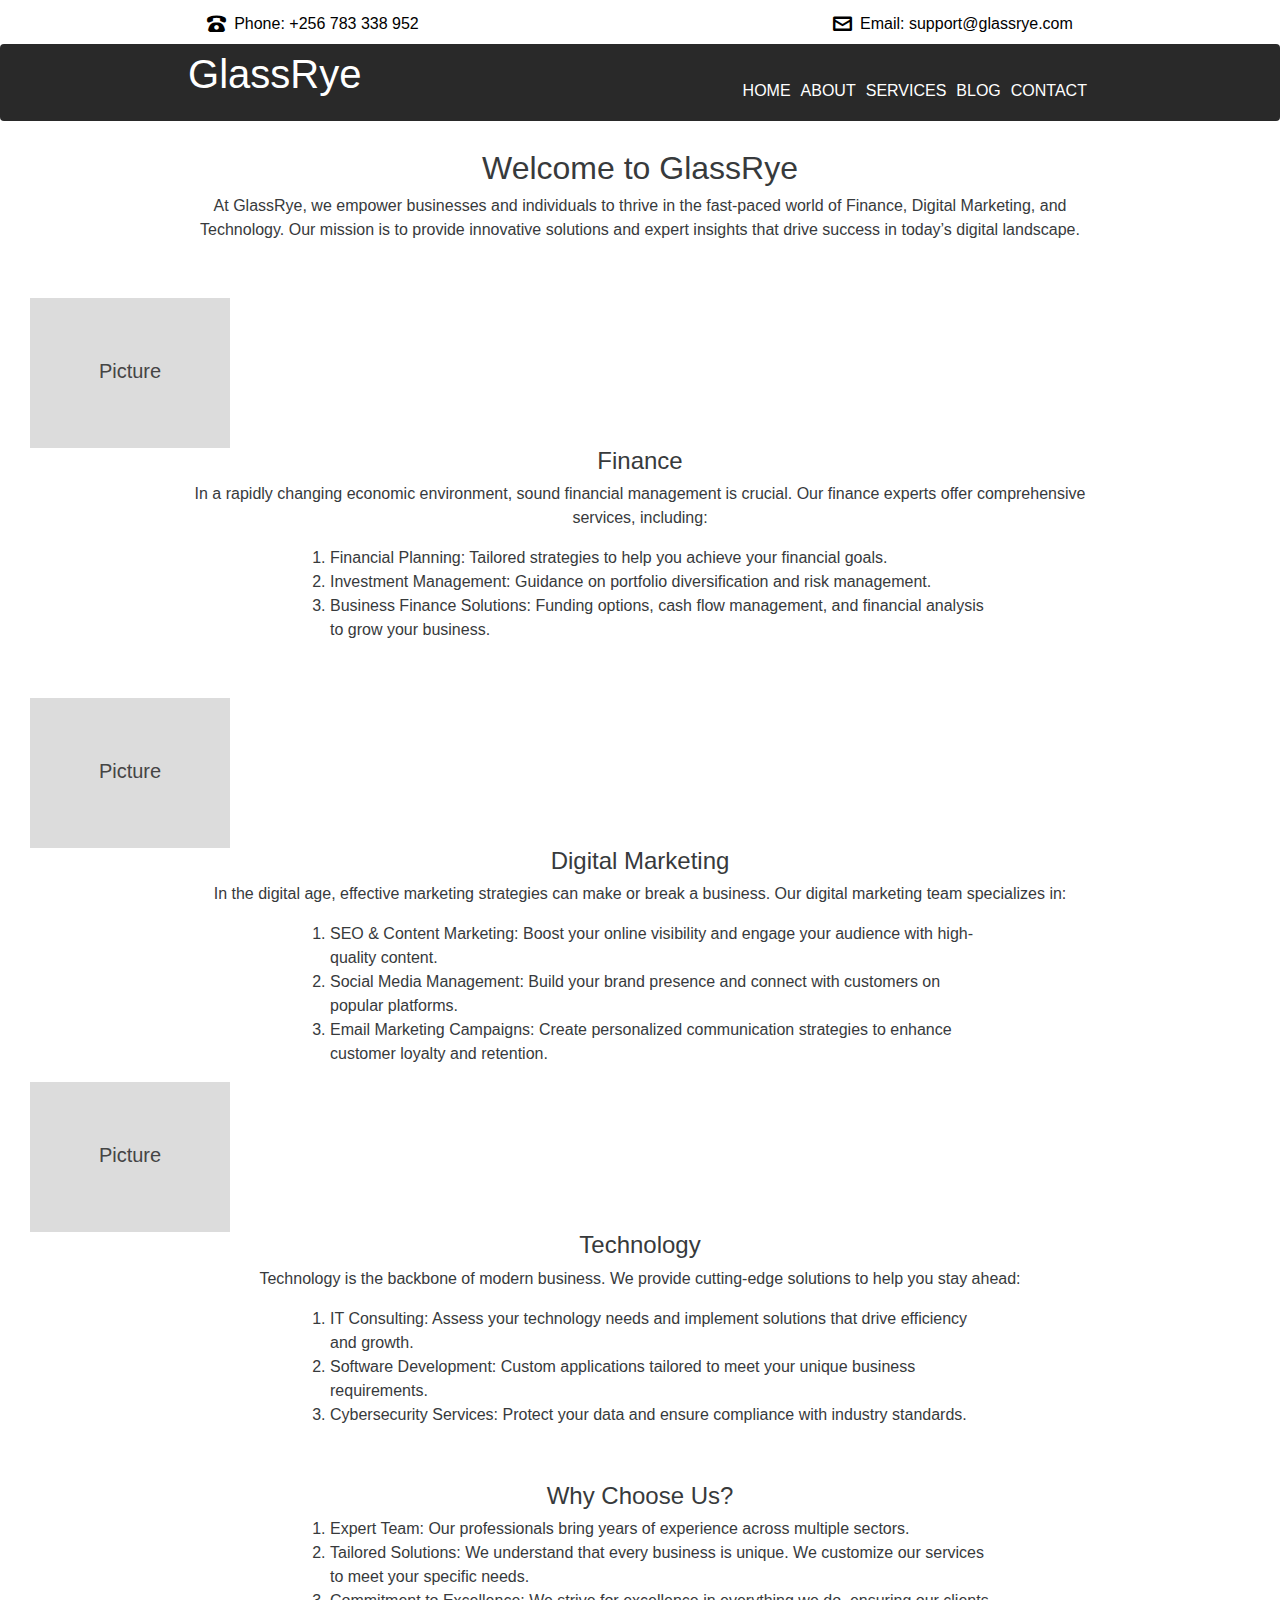
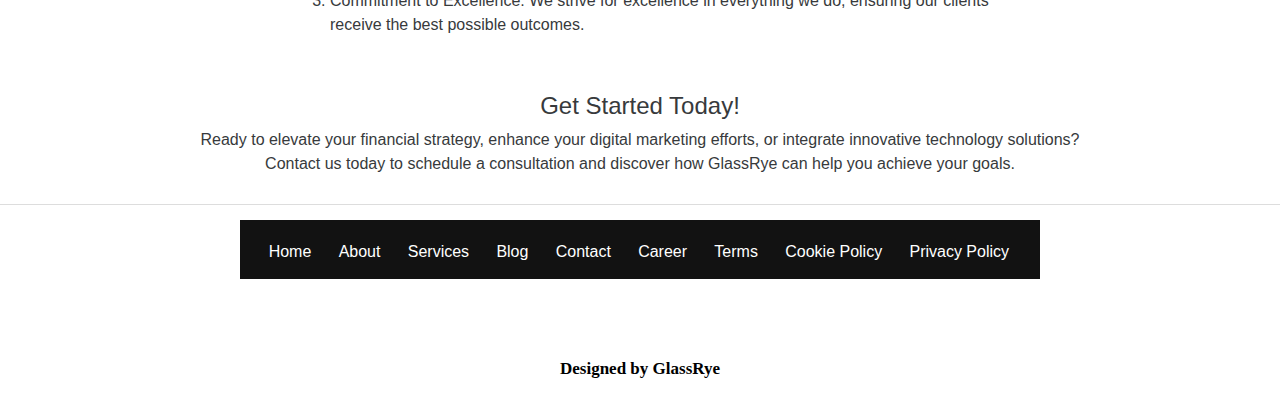
<file: index.html>
<!DOCTYPE html>
<html lang="en">

<head>
  <meta charset="utf-8">
  <meta name="viewport" content="width=device-width,initial-scale=1">
  <meta name="description" content="">
  <meta name="keywords" content="">
  <meta name="generator" content="Responsive Bootstrap Builder 2.5.360">
  <title>GlassRye - Home</title>
  <link rel="stylesheet" href="css/bootstrap4.min.css">
  <link rel="stylesheet" href="css/wireframe-theme.min.css">
  <link rel="icon" href="./glasrye-favicon.png" type="image/png">
  <script>document.createElement( "picture" );</script>
  <script class="picturefill" async="async" src="js/picturefill.min.js"></script>
  <link rel="stylesheet" href="css/main.css">
</head>

<body>
  <div class="row Nav-section">
    <div class="col-xs-12 column-2">
      <div class="container-fluid top-information">
        <div class="container-fluid my-details">
          <div class="container-fluid detail-phone"><span class="glyph icon-top-nav"><i class="coffeecup-icons-phone"></i></span>
            <a class="link-text text-link-1" href="#">Phone: +256 783 338 952</a>
          </div>
          <div class="container-fluid detail-email"><span class="glyph icon-top-nav"><i class="coffeecup-icons-envelop3"></i></span>
            <a class="link-text text-link-2" href="#">Email: support@glassrye.com</a>
          </div>
        </div>
      </div>
      <div class="container-fluid navbar">
        <div class="container-fluid brand-section">
          <h1 class="heading-1">GlassRye</h1>
        </div>
        <div class="container-fluid navbar-link-collection">
          <a class="link-text top-navbar" href="index.html">Home</a>
          <a class="link-text top-navbar" href="about.html">About</a>
          <a class="link-text top-navbar" href="service.html">Services</a>
          <a class="link-text top-navbar" href="blog.html">Blog</a>
          <a class="link-text top-navbar" href="contact.html">Contact</a>
        </div>
      </div>
    </div>
  </div>
  <div class="row general-section">
    <div class="col-xs-12">
      <div class="container-fluid main-div">
        <h2 class="page-title">Welcome to GlassRye</h2>
        <p class="paragraph page-paragraph">At GlassRye, we empower businesses and individuals to thrive in the fast-paced world of Finance, Digital Marketing, and Technology. Our mission is to provide innovative solutions and expert insights that drive success in today’s digital landscape.</p>
      </div>
      <div class="container-fluid service-section">
        <div class="responsive-picture">
          <picture><img alt="Placeholder Picture" src="img/picture.svg">
          </picture>
        </div>
        <h4 class="mini-title" id="mini-titles">Finance</h4>
        <p class="paragraph page-paragraph">In a rapidly changing economic environment, sound financial management is crucial. Our finance experts offer comprehensive services, including:</p>
        <ol class="order-list bullet-points">
          <li class="list-item">Financial Planning: Tailored strategies to help you achieve your financial goals.</li>
          <li class="list-item">Investment Management: Guidance on portfolio diversification and risk management.</li>
          <li class="list-item">Business Finance Solutions: Funding options, cash flow management, and financial analysis to grow your business.</li>
        </ol>
      </div>
      <div class="container-fluid service-section">
        <div class="responsive-picture">
          <picture><img alt="Placeholder Picture" src="img/picture.svg">
          </picture>
        </div>
        <h4 class="mini-title">Digital Marketing</h4>
        <p class="paragraph page-paragraph">In the digital age, effective marketing strategies can make or break a business. Our digital marketing team specializes in:</p>
        <ol class="order-list bullet-points">
          <li class="list-item">SEO &amp; Content Marketing: Boost your online visibility and engage your audience with high-quality content.</li>
          <li class="list-item">Social Media Management: Build your brand presence and connect with customers on popular platforms.</li>
          <li class="list-item">Email Marketing Campaigns: Create personalized communication strategies to enhance customer loyalty and retention.</li>
        </ol>
      </div>
      <div class="container-fluid call-to-action">
        <div class="responsive-picture">
          <picture><img alt="Placeholder Picture" src="img/picture.svg">
          </picture>
        </div>
        <h4 class="mini-title">Technology</h4>
        <p class="paragraph page-paragraph">Technology is the backbone of modern business. We provide cutting-edge solutions to help you stay ahead:</p>
        <ol class="order-list bullet-points">
          <li class="list-item">IT Consulting: Assess your technology needs and implement solutions that drive efficiency and growth.</li>
          <li class="list-item">Software Development: Custom applications tailored to meet your unique business requirements.</li>
          <li class="list-item">Cybersecurity Services: Protect your data and ensure compliance with industry standards.</li>
        </ol>
      </div>
      <div class="container-fluid service-section">
        <h4 class="mini-title">Why Choose Us?</h4>
        <ol class="order-list bullet-points">
          <li class="list-item">Expert Team: Our professionals bring years of experience across multiple sectors.</li>
          <li class="list-item">Tailored Solutions: We understand that every business is unique. We customize our services to meet your specific needs.</li>
          <li class="list-item">Commitment to Excellence: We strive for excellence in everything we do, ensuring our clients receive the best possible outcomes.</li>
        </ol>
      </div>
      <div class="container-fluid service-section">
        <h4 class="mini-title">Get Started Today!</h4>
        <p class="paragraph page-paragraph">Ready to elevate your financial strategy, enhance your digital marketing efforts, or integrate innovative technology solutions? Contact us today to schedule a consultation and discover how GlassRye can help you achieve your goals.</p>
      </div>
    </div>
  </div>
  <div class="row footer-section">
    <div class="col-xs-12 column-1">
      <div class="rule">
        <hr>
      </div>
      <div class="container-fluid footer-nav">
        <a class="link-text footer-nav" href="index.html">Home</a>
        <a class="link-text footer-nav" href="about.html">About</a>
        <a class="link-text footer-nav" href="service.html">Services</a>
        <a class="link-text footer-nav" href="blog.html">Blog</a>
        <a class="link-text footer-nav" href="contact.html">Contact</a>
        <a class="link-text footer-nav" href="career.html">Career</a>
        <a class="link-text footer-nav" href="terms.html">Terms</a>
        <a class="link-text footer-nav" href="cookie.html">Cookie Policy</a>
        <a class="link-text footer-nav" href="privacy.html">Privacy Policy</a>
      </div>
      <div class="container-fluid">
        <span class="text-element design-owner">Designed by GlassRye</span>
      </div>
    </div>
  </div>
  <script src="js/jquery.min.js"></script>
  <script src="js/outofview.js"></script>
  <script src="js/tether.min.js"></script>
  <script src="js/bootstrap.min.js"></script>
</body>

</html>
</file>
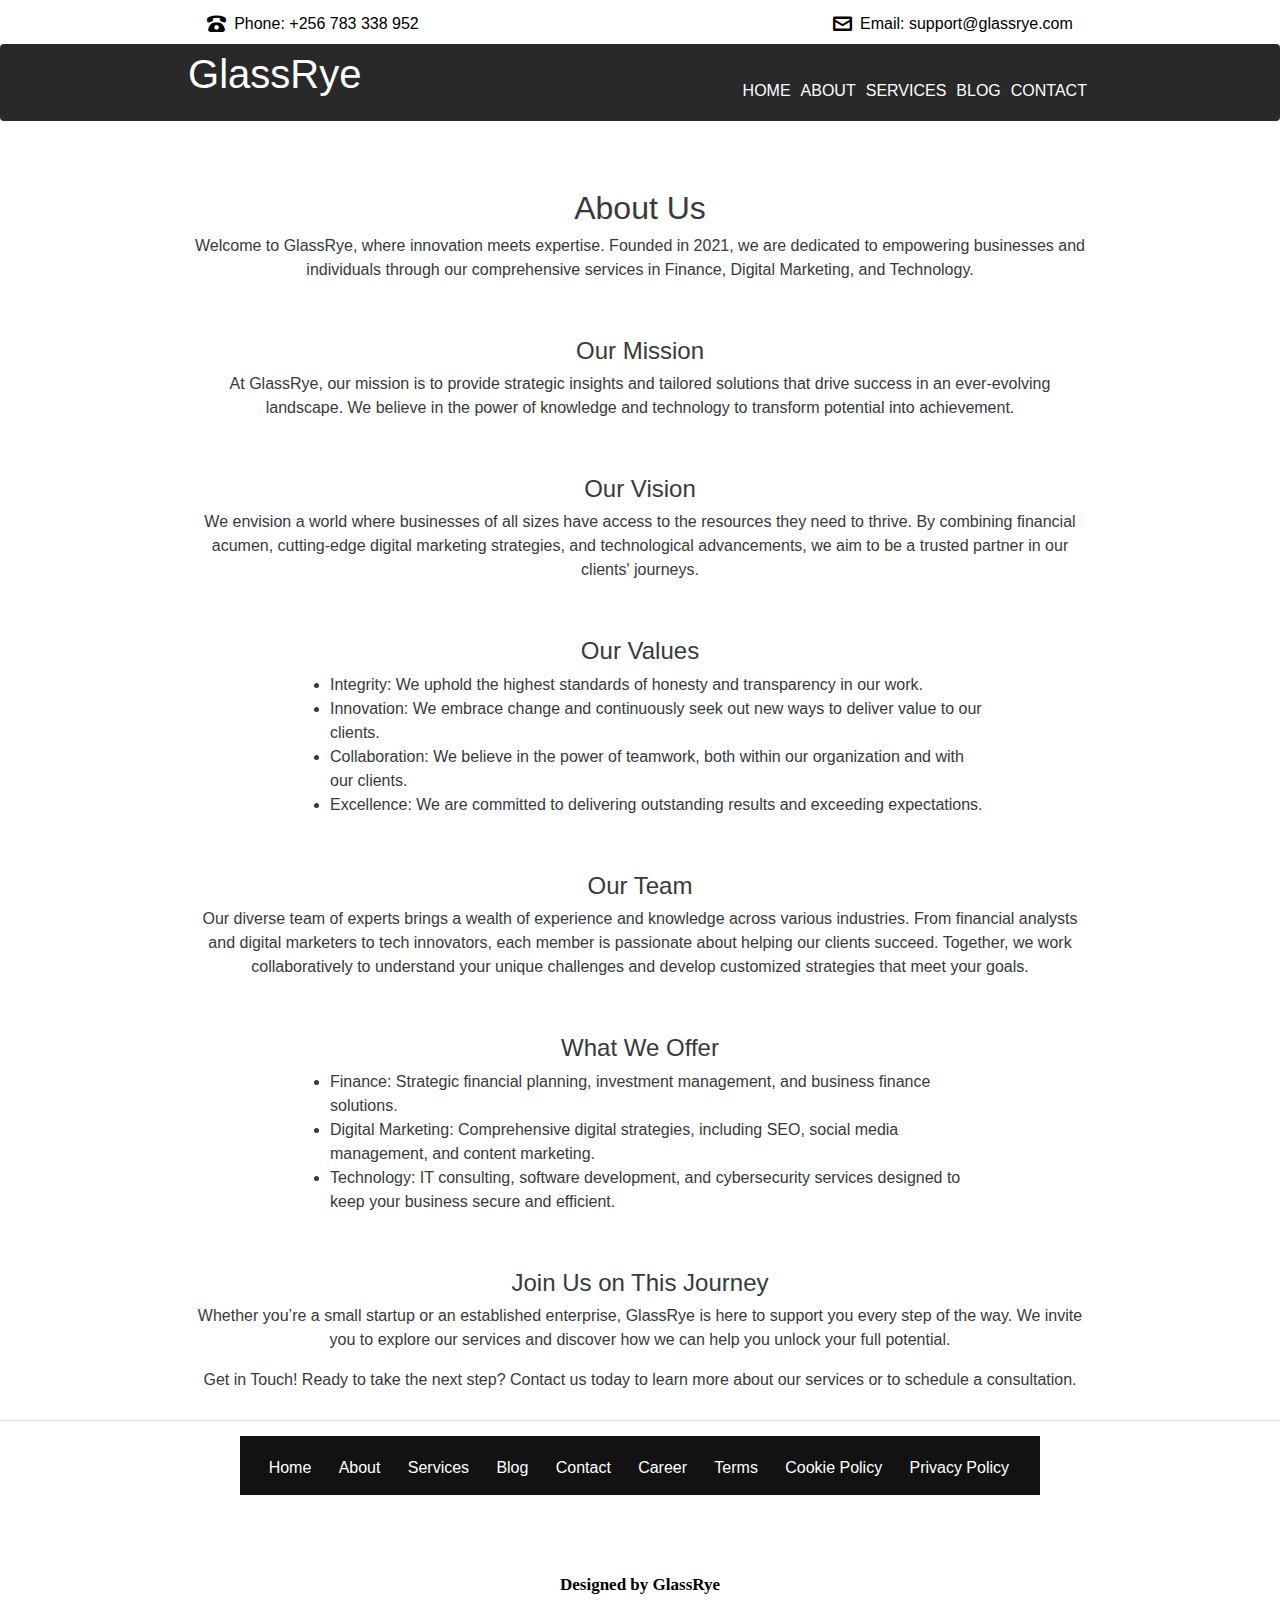
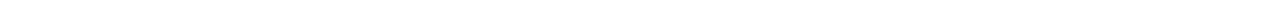
<file: about.html>
<!DOCTYPE html>
<html lang="en">

<head>
  <meta charset="utf-8">
  <meta name="viewport" content="width=device-width, initial-scale=1.0">
  <meta name="description" content="">
  <meta name="keywords" content="">
  <meta name="generator" content="Responsive Bootstrap Builder 2.5.360">
  <title>GlassRye - About</title>
  <link rel="stylesheet" href="css/bootstrap4.min.css">
  <link rel="stylesheet" href="css/wireframe-theme.min.css">
  <link rel="icon" href="./glasrye-favicon.png" type="image/png">
  <script>document.createElement( "picture" );</script>
  <script class="picturefill" async="async" src="js/picturefill.min.js"></script>
  <link rel="stylesheet" href="css/main.css">
</head>

<body>
  <div class="row Nav-section">
    <div class="col-xs-12 column-2">
      <div class="container-fluid top-information">
        <div class="container-fluid my-details">
          <div class="container-fluid detail-phone"><span class="glyph icon-top-nav"><i class="coffeecup-icons-phone"></i></span>
            <a class="link-text text-link-1" href="#">Phone: +256 783 338 952</a>
          </div>
          <div class="container-fluid detail-email"><span class="glyph icon-top-nav"><i class="coffeecup-icons-envelop3"></i></span>
            <a class="link-text text-link-2" href="#">Email: support@glassrye.com</a>
          </div>
        </div>
      </div>
      <div class="container-fluid navbar">
        <div class="container-fluid brand-section">
          <h1 class="heading-1">GlassRye</h1>
        </div>
        <div class="container-fluid navbar-link-collection">
          <a class="link-text top-navbar" href="index.html">Home</a>
          <a class="link-text top-navbar" href="about.html">About</a>
          <a class="link-text top-navbar" href="service.html">Services</a>
          <a class="link-text top-navbar" href="blog.html">Blog</a>
          <a class="link-text top-navbar" href="contact.html">Contact</a>
        </div>
      </div>
    </div>
  </div>
  <div class="row">
    <div class="col-xs-12">
      <div class="container-fluid service-section">
        <h2 class="page-title">About Us</h2>
        <p class="paragraph page-paragraph">Welcome to GlassRye, where innovation meets expertise. Founded in 2021, we are dedicated to empowering businesses and individuals through our comprehensive services in Finance, Digital Marketing, and Technology.</p>
      </div>
      <div class="container-fluid service-section">
        <h4 class="mini-title">Our Mission</h4>
        <p class="paragraph page-paragraph">At GlassRye, our mission is to provide strategic insights and tailored solutions that drive success in an ever-evolving landscape. We believe in the power of knowledge and technology to transform potential into achievement.</p>
      </div>
      <div class="container-fluid service-section">
        <h4 class="mini-title">Our Vision</h4>
        <p class="paragraph page-paragraph">We envision a world where businesses of all sizes have access to the resources they need to thrive. By combining financial acumen, cutting-edge digital marketing strategies, and technological advancements, we aim to be a trusted partner in our clients' journeys.</p>
      </div>
      <div class="container-fluid service-section">
        <h4 class="mini-title">Our Values</h4>
        <ul class="unorder-list about-bullets">
          <li class="list-item">Integrity: We uphold the highest standards of honesty and transparency in our work.</li>
          <li class="list-item">Innovation: We embrace change and continuously seek out new ways to deliver value to our clients.</li>
          <li class="list-item">Collaboration: We believe in the power of teamwork, both within our organization and with our clients.</li>
          <li class="list-item">Excellence: We are committed to delivering outstanding results and exceeding expectations.</li>
        </ul>
      </div>
      <div class="container-fluid service-section">
        <h4 class="mini-title">Our Team</h4>
        <p class="paragraph page-paragraph">Our diverse team of experts brings a wealth of experience and knowledge across various industries. From financial analysts and digital marketers to tech innovators, each member is passionate about helping our clients succeed. Together, we work collaboratively to understand your unique challenges and develop customized strategies that meet your goals.</p>
      </div>
      <div class="container-fluid service-section">
        <h4 class="mini-title">What We Offer</h4>
        <ul class="unorder-list about-bullets">
          <li class="list-item">Finance: Strategic financial planning, investment management, and business finance solutions.</li>
          <li class="list-item">Digital Marketing: Comprehensive digital strategies, including SEO, social media management, and content marketing.</li>
          <li class="list-item">Technology: IT consulting, software development, and cybersecurity services designed to keep your business secure and efficient.</li>
        </ul>
      </div>
      <div class="container-fluid service-section">
        <h4 class="mini-title">Join Us on This Journey</h4>
        <p class="paragraph page-paragraph">Whether you’re a small startup or an established enterprise, GlassRye is here to support you every step of the way. We invite you to explore our services and discover how we can help you unlock your full potential.</p>
        <p class="paragraph page-paragraph">Get in Touch! Ready to take the next step? Contact us today to learn more about our services or to schedule a consultation.</p>
      </div>
    </div>
  </div>
  <div class="row footer-section">
    <div class="col-xs-12 column-1">
      <div class="rule">
        <hr>
      </div>
      <div class="container-fluid footer-nav">
        <a class="link-text footer-nav" href="index.html">Home</a>
        <a class="link-text footer-nav" href="about.html">About</a>
        <a class="link-text footer-nav" href="service.html">Services</a>
        <a class="link-text footer-nav" href="blog.html">Blog</a>
        <a class="link-text footer-nav" href="contact.html">Contact</a>
        <a class="link-text footer-nav" href="career.html">Career</a>
        <a class="link-text footer-nav" href="terms.html">Terms</a>
        <a class="link-text footer-nav" href="cookie.html">Cookie Policy</a>
        <a class="link-text footer-nav" href="privacy.html">Privacy Policy</a>
      </div>
      <div class="container-fluid">
        <span class="text-element design-owner">Designed by GlassRye</span>
      </div>
    </div>
  </div>
  <script src="js/jquery.min.js"></script>
  <script src="js/outofview.js"></script>
  <script src="js/tether.min.js"></script>
  <script src="js/bootstrap.min.js"></script>
</body>

</html>
</file>
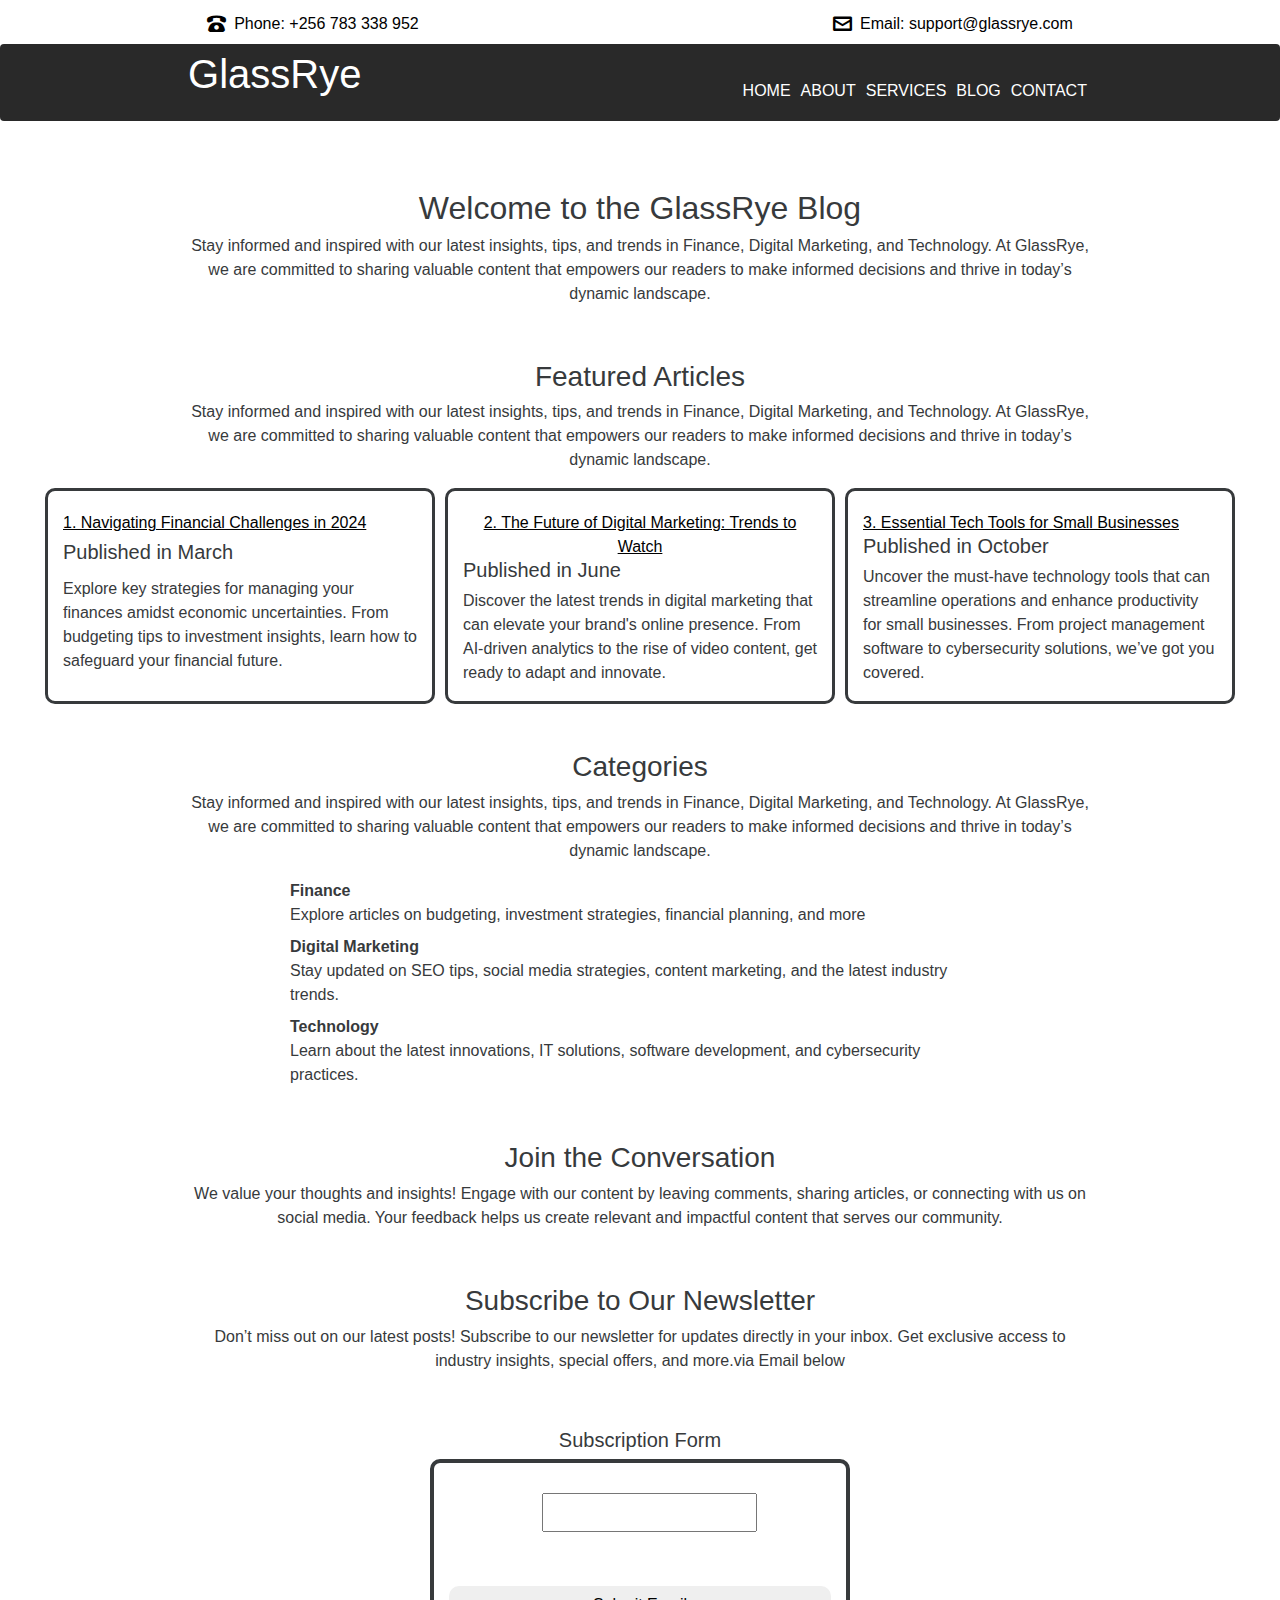
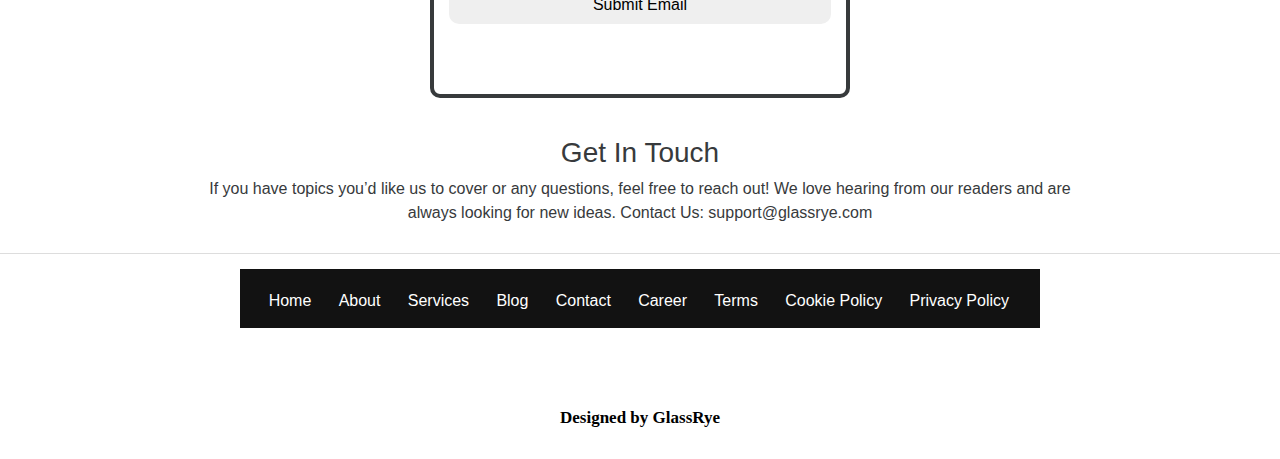
<file: blog.html>
<!DOCTYPE html>
<html lang="en">

<head>
  <meta charset="utf-8">
  <meta name="viewport" content="width=device-width, initial-scale=1.0">
  <meta name="description" content="">
  <meta name="keywords" content="">
  <meta name="generator" content="Responsive Bootstrap Builder 2.5.360">
  <title>GlassRye - Blog</title>
  <link rel="stylesheet" href="css/bootstrap4.min.css">
  <link rel="stylesheet" href="css/wireframe-theme.min.css">
  <link rel="icon" href="./glasrye-favicon.png" type="image/png">
  <script>document.createElement( "picture" );</script>
  <script class="picturefill" async="async" src="js/picturefill.min.js"></script>
  <link rel="stylesheet" href="css/main.css">
</head>

<body>
  <div class="row Nav-section">
    <div class="col-xs-12 column-2">
      <div class="container-fluid top-information">
        <div class="container-fluid my-details">
          <div class="container-fluid detail-phone"><span class="glyph icon-top-nav"><i class="coffeecup-icons-phone"></i></span>
            <a class="link-text text-link-1" href="#">Phone: +256 783 338 952</a>
          </div>
          <div class="container-fluid detail-email"><span class="glyph icon-top-nav"><i class="coffeecup-icons-envelop3"></i></span>
            <a class="link-text text-link-2" href="#">Email: support@glassrye.com</a>
          </div>
        </div>
      </div>
      <div class="container-fluid navbar">
        <div class="container-fluid brand-section">
          <h1 class="heading-1">GlassRye</h1>
        </div>
        <div class="container-fluid navbar-link-collection">
          <a class="link-text top-navbar" href="index.html">Home</a>
          <a class="link-text top-navbar" href="about.html">About</a>
          <a class="link-text top-navbar" href="service.html">Services</a>
          <a class="link-text top-navbar" href="blog.html">Blog</a>
          <a class="link-text top-navbar" href="contact.html">Contact</a>
        </div>
      </div>
    </div>
  </div>
  <div class="row">
    <div class="col-xs-12">
      <div class="container-fluid service-section">
        <h2 class="page-title">Welcome to the GlassRye Blog</h2>
        <p class="paragraph page-paragraph">Stay informed and inspired with our latest insights, tips, and trends in Finance, Digital Marketing, and Technology. At GlassRye, we are committed to sharing valuable content that empowers our readers to make informed decisions and thrive in today’s dynamic landscape.</p>
      </div>
      <div class="container-fluid service-section">
        <h3 class="common-heading">Featured Articles</h3>
        <p class="paragraph page-paragraph">Stay informed and inspired with our latest insights, tips, and trends in Finance, Digital Marketing, and Technology. At GlassRye, we are committed to sharing valuable content that empowers our readers to make informed decisions and thrive in today’s dynamic landscape.</p>
      </div>
      <div class="container-fluid article-container">
        <div class="container-fluid artical-div">
          <a class="link-text artical-title" href="#">1. Navigating Financial Challenges in 2024</a>
          <h5>Published in March</h5>
          <p class="paragraph">Explore key strategies for managing your finances amidst economic uncertainties. From budgeting tips to investment insights, learn how to safeguard your financial future.</p>
        </div>
        <div class="container-fluid artical-div">
          <a class="link-text artical-title" href="#">2. The Future of Digital Marketing: Trends to Watch</a>
          <h5>Published in June</h5>
          <p class="paragraph">Discover the latest trends in digital marketing that can elevate your brand's online presence. From AI-driven analytics to the rise of video content, get ready to adapt and innovate.</p>
        </div>
        <div class="container-fluid artical-div">
          <a class="link-text artical-title" href="#">3. Essential Tech Tools for Small Businesses</a>
          <h5>Published in October</h5>
          <p class="paragraph">Uncover the must-have technology tools that can streamline operations and enhance productivity for small businesses. From project management software to cybersecurity solutions, we’ve got you covered.</p>
        </div>
      </div>
      <div class="container-fluid service-section">
        <h3 class="common-heading">Categories</h3>
        <p class="paragraph page-paragraph">Stay informed and inspired with our latest insights, tips, and trends in Finance, Digital Marketing, and Technology. At GlassRye, we are committed to sharing valuable content that empowers our readers to make informed decisions and thrive in today’s dynamic landscape.</p>
        <dl class="description-list description-bullets">
          <dt>Finance</dt>
          <dd>Explore articles on budgeting, investment strategies, financial planning, and more</dd>
          <dt>Digital Marketing</dt>
          <dd>Stay updated on SEO tips, social media strategies, content marketing, and the latest industry trends.</dd>
          <dt>Technology</dt>
          <dd>Learn about the latest innovations, IT solutions, software development, and cybersecurity practices.</dd>
        </dl>
      </div>
      <div class="container-fluid service-section">
        <h3 class="common-heading">Join the Conversation</h3>
        <p class="paragraph page-paragraph">We value your thoughts and insights! Engage with our content by leaving comments, sharing articles, or connecting with us on social media. Your feedback helps us create relevant and impactful content that serves our community.</p>
      </div>
      <div class="container-fluid service-section">
        <h3 class="common-heading">Subscribe to Our Newsletter</h3>
        <p class="paragraph page-paragraph">Don’t miss out on our latest posts! Subscribe to our newsletter for updates directly in your inbox. Get exclusive access to industry insights, special offers, and more.via Email below</p>
      </div>
      <div class="container-fluid service-section">
        <h5 class="heading-2">Subscription Form</h5>
        <form class="form-container">
          <div class="container-fluid size-control">
            <div class="container-fluid input-item-div"><input value="" name="email-name" type="email" class="email-1">
            </div><button type="button" class="btn">Submit Email</button>
          </div>
        </form>
      </div>
      <div class="container-fluid service-section">
        <h3 class="common-heading">Get In Touch</h3>
        <p class="paragraph page-paragraph">If you have topics you’d like us to cover or any questions, feel free to reach out! We love hearing from our readers and are always looking for new ideas. Contact Us: support@glassrye.com</p>
      </div>
    </div>
  </div>
  <div class="row footer-section">
    <div class="col-xs-12 column-1">
      <div class="rule">
        <hr>
      </div>
      <div class="container-fluid footer-nav">
        <a class="link-text footer-nav" href="index.html">Home</a>
        <a class="link-text footer-nav" href="about.html">About</a>
        <a class="link-text footer-nav" href="service.html">Services</a>
        <a class="link-text footer-nav" href="blog.html">Blog</a>
        <a class="link-text footer-nav" href="contact.html">Contact</a>
        <a class="link-text footer-nav" href="career.html">Career</a>
        <a class="link-text footer-nav" href="terms.html">Terms</a>
        <a class="link-text footer-nav" href="cookie.html">Cookie Policy</a>
        <a class="link-text footer-nav" href="privacy.html">Privacy Policy</a>
      </div>
      <div class="container-fluid">
        <span class="text-element design-owner">Designed by GlassRye</span>
      </div>
    </div>
  </div>
  <script src="js/jquery.min.js"></script>
  <script src="js/outofview.js"></script>
  <script src="js/tether.min.js"></script>
  <script src="js/bootstrap.min.js"></script>
</body>

</html>
</file>
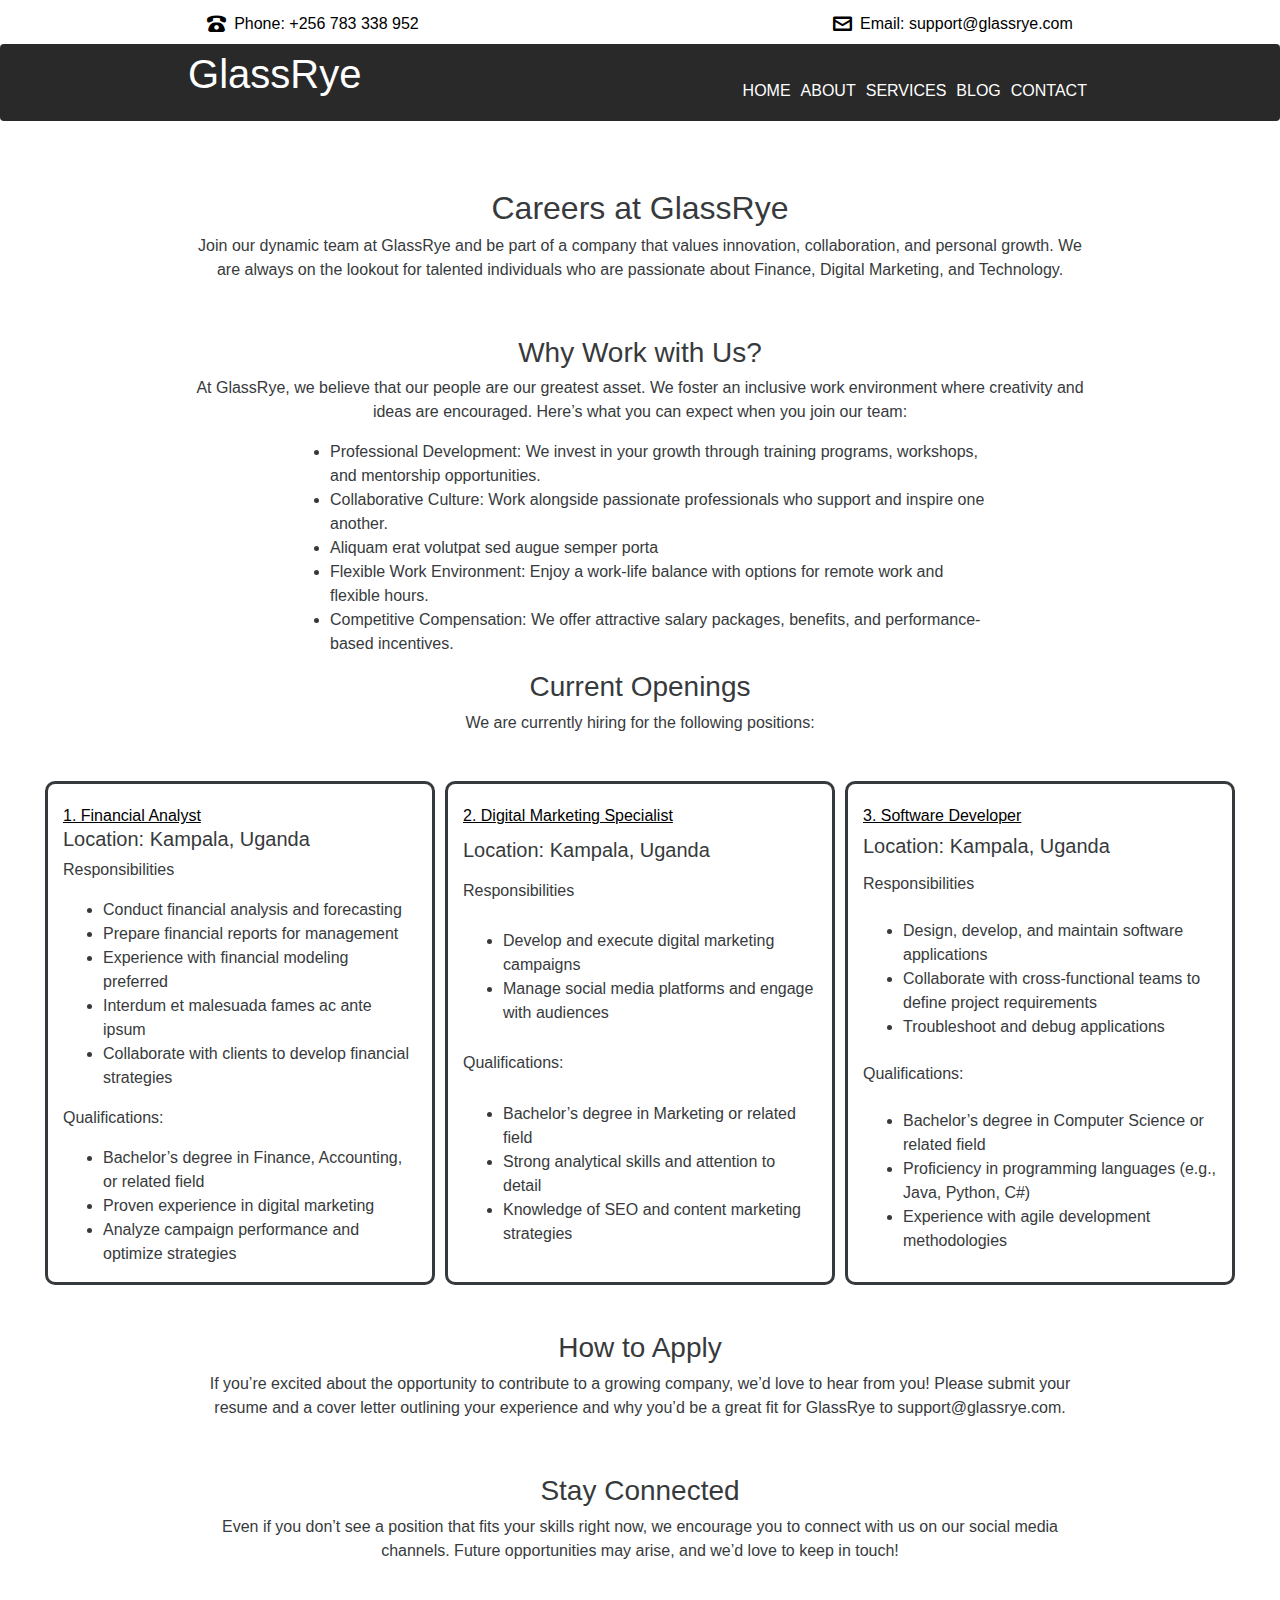
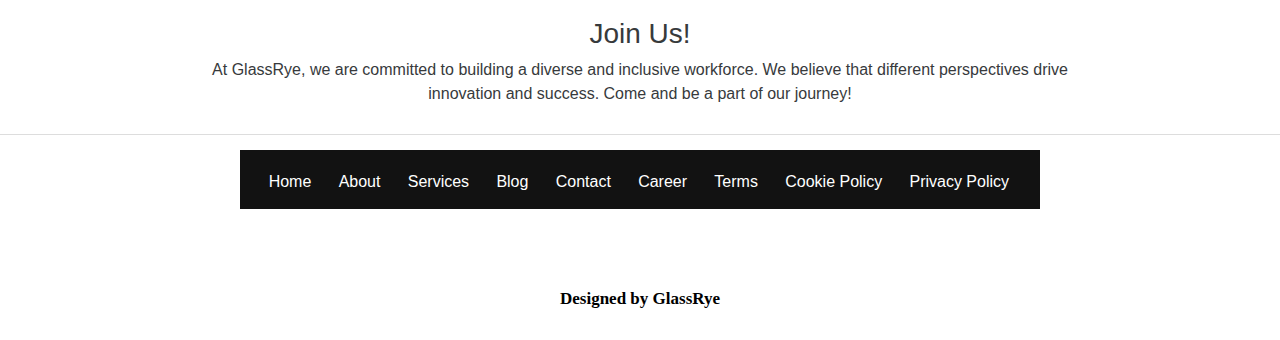
<file: career.html>
<!DOCTYPE html>
<html lang="en">

<head>
  <meta charset="utf-8">
  <meta name="viewport" content="width=device-width, initial-scale=1.0">
  <meta name="description" content="">
  <meta name="keywords" content="">
  <meta name="generator" content="Responsive Bootstrap Builder 2.5.360">
  <title>GlassRye - Career</title>
  <link rel="stylesheet" href="css/bootstrap4.min.css">
  <link rel="stylesheet" href="css/wireframe-theme.min.css">
  <link rel="icon" href="./glasrye-favicon.png" type="image/png">
  <script>document.createElement( "picture" );</script>
  <script class="picturefill" async="async" src="js/picturefill.min.js"></script>
  <link rel="stylesheet" href="css/main.css">
</head>

<body>
  <div class="row Nav-section">
    <div class="col-xs-12 column-2">
      <div class="container-fluid top-information">
        <div class="container-fluid my-details">
          <div class="container-fluid detail-phone"><span class="glyph icon-top-nav"><i class="coffeecup-icons-phone"></i></span>
            <a class="link-text text-link-1" href="#">Phone: +256 783 338 952</a>
          </div>
          <div class="container-fluid detail-email"><span class="glyph icon-top-nav"><i class="coffeecup-icons-envelop3"></i></span>
            <a class="link-text text-link-2" href="#">Email: support@glassrye.com</a>
          </div>
        </div>
      </div>
      <div class="container-fluid navbar">
        <div class="container-fluid brand-section">
          <h1 class="heading-1">GlassRye</h1>
        </div>
        <div class="container-fluid navbar-link-collection">
          <a class="link-text top-navbar" href="index.html">Home</a>
          <a class="link-text top-navbar" href="about.html">About</a>
          <a class="link-text top-navbar" href="service.html">Services</a>
          <a class="link-text top-navbar" href="blog.html">Blog</a>
          <a class="link-text top-navbar" href="contact.html">Contact</a>
        </div>
      </div>
    </div>
  </div>
  <div class="row">
    <div class="col-xs-12">
      <div class="container-fluid service-section">
        <h2 class="page-title">Careers at GlassRye</h2>
        <p class="paragraph page-paragraph">Join our dynamic team at GlassRye and be part of a company that values innovation, collaboration, and personal growth. We are always on the lookout for talented individuals who are passionate about Finance, Digital Marketing, and Technology.</p>
      </div>
      <div class="container-fluid service-section">
        <h3 class="common-heading">Why Work with Us?</h3>
        <p class="paragraph page-paragraph">At GlassRye, we believe that our people are our greatest asset. We foster an inclusive work environment where creativity and ideas are encouraged. Here’s what you can expect when you join our team:</p>
        <ul class="unorder-list about-bullets">
          <li class="list-item">Professional Development: We invest in your growth through training programs, workshops, and mentorship opportunities.</li>
          <li class="list-item">Collaborative Culture: Work alongside passionate professionals who support and inspire one another.</li>
          <li class="list-item">Aliquam erat volutpat sed augue semper porta</li>
          <li class="list-item">Flexible Work Environment: Enjoy a work-life balance with options for remote work and flexible hours.</li>
          <li class="list-item">Competitive Compensation: We offer attractive salary packages, benefits, and performance-based incentives.</li>
        </ul>
      </div>
      <div class="container-fluid mother-collection">
        <h3 class="heading-3">Current Openings</h3>
        <p class="paragraph paragraph-1">We are currently hiring for the following positions:</p>
      </div>
      <div class="container-fluid article-container">
        <div class="container-fluid artical-div">
          <a class="link-text artical-title" href="#">1. Financial Analyst</a>
          <h5>Location: Kampala, Uganda</h5>
          <p class="paragraph">Responsibilities</p>
          <ul class="unorder-list">
            <li class="list-item">Conduct financial analysis and forecasting</li>
            <li class="list-item">Prepare financial reports for management</li>
            <li class="list-item">Experience with financial modeling preferred</li>
            <li class="list-item">Interdum et malesuada fames ac ante ipsum</li>
            <li class="list-item">Collaborate with clients to develop financial strategies</li>
          </ul>
          <p class="paragraph">Qualifications:<br>
          </p>
          <ul class="unorder-list">
            <li class="list-item">Bachelor’s degree in Finance, Accounting, or related field</li>
            <li class="list-item">Proven experience in digital marketing</li>
            <li class="list-item">Analyze campaign performance and optimize strategies</li>
          </ul>
        </div>
        <div class="container-fluid artical-div">
          <a class="link-text artical-title" href="#">2. Digital Marketing Specialist</a>
          <h5>Location: Kampala, Uganda</h5>
          <p class="paragraph">Responsibilities</p>
          <ul class="unorder-list">
            <li class="list-item">Develop and execute digital marketing campaigns</li>
            <li class="list-item">Manage social media platforms and engage with audiences</li>
          </ul>
          <p class="paragraph">Qualifications:<br>
          </p>
          <ul class="unorder-list">
            <li class="list-item">Bachelor’s degree in Marketing or related field</li>
            <li class="list-item">Strong analytical skills and attention to detail</li>
            <li class="list-item">Knowledge of SEO and content marketing strategies</li>
          </ul>
        </div>
        <div class="container-fluid artical-div">
          <a class="link-text artical-title" href="#">3. Software Developer</a>
          <h5>Location: Kampala, Uganda</h5>
          <p class="paragraph">Responsibilities</p>
          <ul class="unorder-list">
            <li class="list-item">Design, develop, and maintain software applications</li>
            <li class="list-item">Collaborate with cross-functional teams to define project requirements</li>
            <li class="list-item">Troubleshoot and debug applications</li>
          </ul>
          <p class="paragraph">Qualifications:<br>
          </p>
          <ul class="unorder-list">
            <li class="list-item">Bachelor’s degree in Computer Science or related field</li>
            <li class="list-item">Proficiency in programming languages (e.g., Java, Python, C#)</li>
            <li class="list-item">Experience with agile development methodologies</li>
          </ul>
        </div>
      </div>
      <div class="container-fluid service-section">
        <h3 class="common-heading">How to Apply</h3>
        <p class="paragraph page-paragraph">If you’re excited about the opportunity to contribute to a growing company, we’d love to hear from you! Please submit your resume and a cover letter outlining your experience and why you’d be a great fit for GlassRye to support@glassrye.com.</p>
      </div>
      <div class="container-fluid service-section">
        <h3 class="common-heading">Stay Connected</h3>
        <p class="paragraph page-paragraph">Even if you don’t see a position that fits your skills right now, we encourage you to connect with us on our social media channels. Future opportunities may arise, and we’d love to keep in touch!</p>
      </div>
      <div class="container-fluid service-section">
        <h3 class="common-heading">Join Us!</h3>
        <p class="paragraph page-paragraph">At GlassRye, we are committed to building a diverse and inclusive workforce. We believe that different perspectives drive innovation and success. Come and be a part of our journey!</p>
      </div>
    </div>
  </div>
  <div class="row footer-section">
    <div class="col-xs-12 column-1">
      <div class="rule">
        <hr>
      </div>
      <div class="container-fluid footer-nav">
        <a class="link-text footer-nav" href="index.html">Home</a>
        <a class="link-text footer-nav" href="about.html">About</a>
        <a class="link-text footer-nav" href="service.html">Services</a>
        <a class="link-text footer-nav" href="blog.html">Blog</a>
        <a class="link-text footer-nav" href="contact.html">Contact</a>
        <a class="link-text footer-nav" href="career.html">Career</a>
        <a class="link-text footer-nav" href="terms.html">Terms</a>
        <a class="link-text footer-nav" href="cookie.html">Cookie Policy</a>
        <a class="link-text footer-nav" href="privacy.html">Privacy Policy</a>
      </div>
      <div class="container-fluid">
        <span class="text-element design-owner">Designed by GlassRye</span>
      </div>
    </div>
  </div>
  <script src="js/jquery.min.js"></script>
  <script src="js/outofview.js"></script>
  <script src="js/tether.min.js"></script>
  <script src="js/bootstrap.min.js"></script>
</body>

</html>
</file>
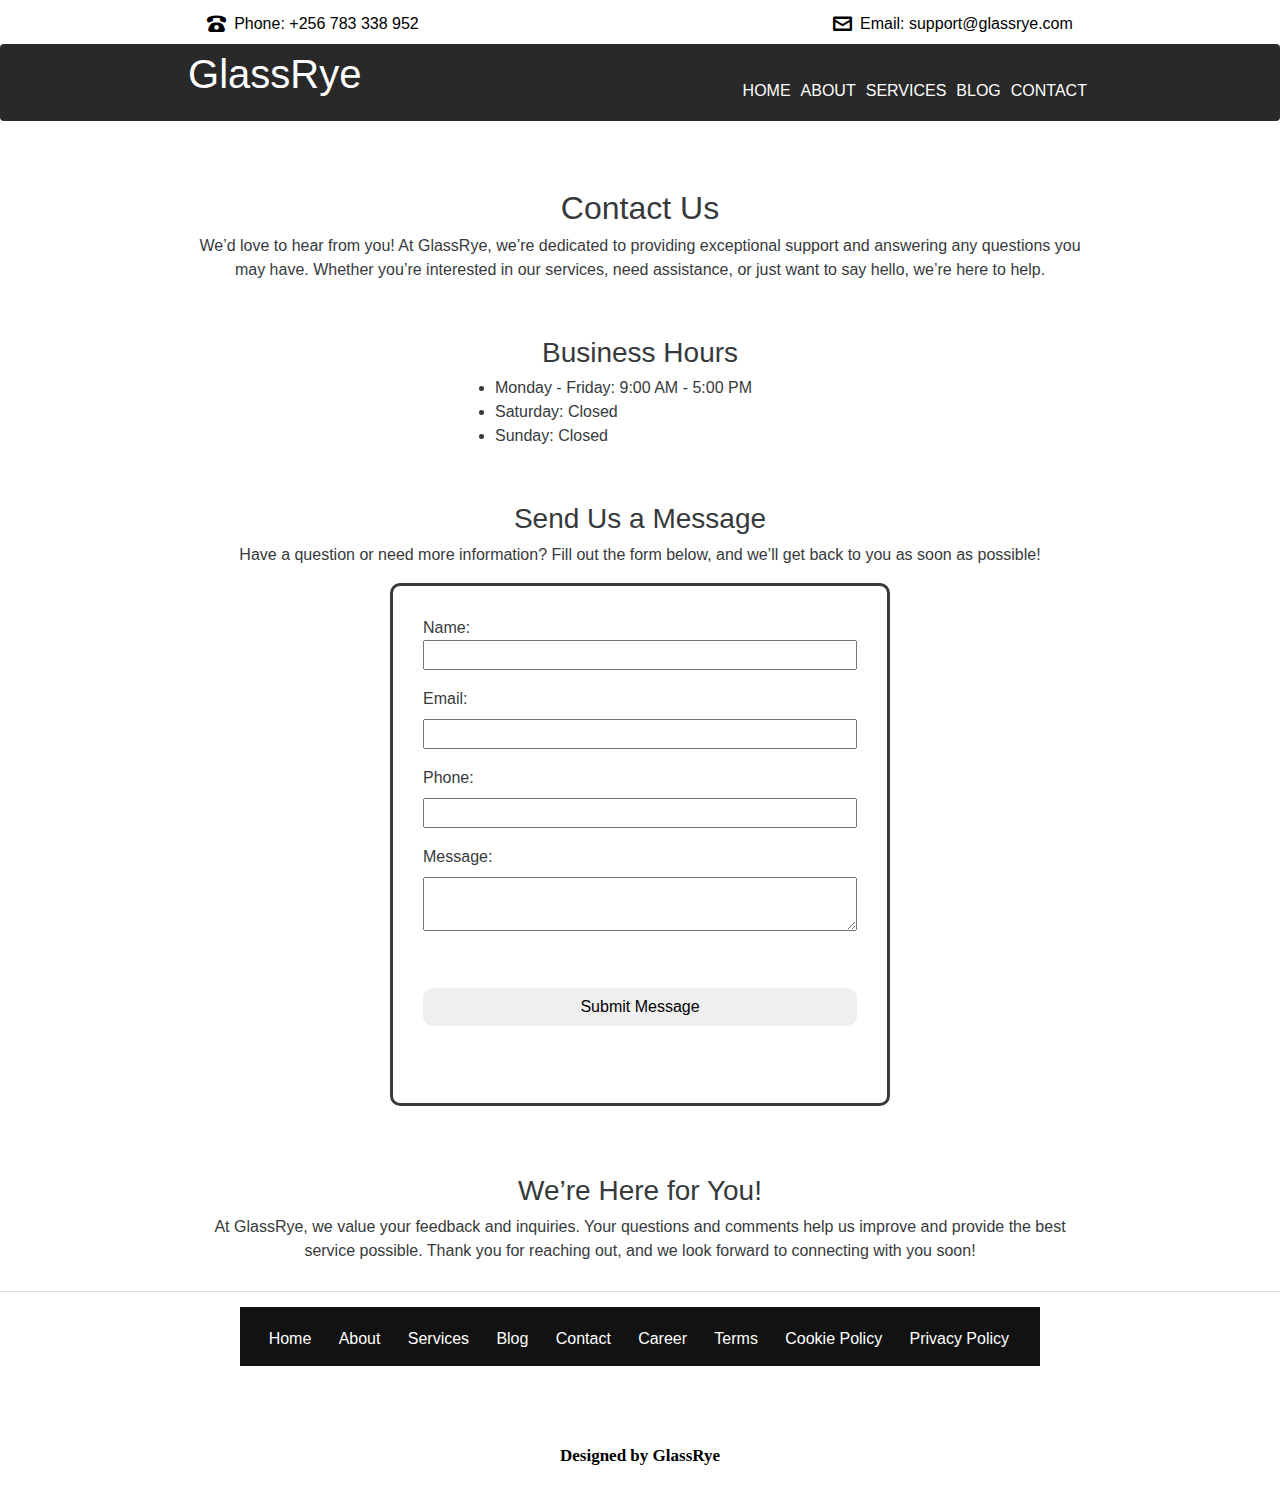
<file: contact.html>
<!DOCTYPE html>
<html lang="en">

<head>
  <meta charset="utf-8">
  <meta name="viewport" content="width=device-width, initial-scale=1.0">
  <meta name="description" content="">
  <meta name="keywords" content="">
  <meta name="generator" content="Responsive Bootstrap Builder 2.5.360">
  <title>GlassRye - Contact</title>
  <link rel="stylesheet" href="css/bootstrap4.min.css">
  <link rel="stylesheet" href="css/wireframe-theme.min.css">
  <link rel="icon" href="./glasrye-favicon.png" type="image/png">
  <script>document.createElement( "picture" );</script>
  <script class="picturefill" async="async" src="js/picturefill.min.js"></script>
  <link rel="stylesheet" href="css/main.css">
</head>

<body>
  <div class="row Nav-section">
    <div class="col-xs-12 column-2">
      <div class="container-fluid top-information">
        <div class="container-fluid my-details">
          <div class="container-fluid detail-phone"><span class="glyph icon-top-nav"><i class="coffeecup-icons-phone"></i></span>
            <a class="link-text text-link-1" href="#">Phone: +256 783 338 952</a>
          </div>
          <div class="container-fluid detail-email"><span class="glyph icon-top-nav"><i class="coffeecup-icons-envelop3"></i></span>
            <a class="link-text text-link-2" href="#">Email: support@glassrye.com</a>
          </div>
        </div>
      </div>
      <div class="container-fluid navbar">
        <div class="container-fluid brand-section">
          <h1 class="heading-1">GlassRye</h1>
        </div>
        <div class="container-fluid navbar-link-collection">
          <a class="link-text top-navbar" href="index.html">Home</a>
          <a class="link-text top-navbar" href="about.html">About</a>
          <a class="link-text top-navbar" href="service.html">Services</a>
          <a class="link-text top-navbar" href="blog.html">Blog</a>
          <a class="link-text top-navbar" href="contact.html">Contact</a>
        </div>
      </div>
    </div>
  </div>
  <div class="row">
    <div class="col-xs-12">
      <div class="container-fluid service-section">
        <h2 class="page-title">Contact Us</h2>
        <p class="paragraph page-paragraph">We’d love to hear from you! At GlassRye, we’re dedicated to providing exceptional support and answering any questions you may have. Whether you’re interested in our services, need assistance, or just want to say hello, we’re here to help.</p>
      </div>
      <div class="container-fluid service-section biz">
        <h3 class="common-heading">Business Hours</h3>
        <ul class="unorder-list">
          <li class="list-item">Monday - Friday: 9:00 AM - 5:00 PM</li>
          <li class="list-item">Saturday: Closed</li>
          <li class="list-item">Sunday: Closed</li>
        </ul>
      </div>
      <div class="container-fluid service-section">
        <h3 class="heading-3">Send Us a Message</h3>
        <p class="paragraph page-paragraph">Have a question or need more information? Fill out the form below, and we’ll get back to you as soon as possible!</p>
      </div>
      <div class="container-fluid mother-collection">
        <div class="container-fluid message-form">
          <div class="container-fluid message-divs"><label class="label form-labels">Name: </label><input value="" name="text-name" type="text">
          </div>
          <div class="container-fluid message-divs"><label class="label">Email:</label><input value="" name="email-name" type="email">
          </div>
          <div class="container-fluid message-divs"><label class="label">Phone:</label><input value="" name="phone-name" type="tel">
          </div>
          <div class="container-fluid message-divs"><label class="label">Message:</label><textarea name="textarea-name"></textarea>
          </div>
          <div class="container-fluid message-divs"><button type="button" class="btn">Submit Message</button>
          </div>
        </div>
      </div>
      <div class="container-fluid service-section">
        <h3 class="common-heading">We’re Here for You!</h3>
        <p class="paragraph page-paragraph">At GlassRye, we value your feedback and inquiries. Your questions and comments help us improve and provide the best service possible. Thank you for reaching out, and we look forward to connecting with you soon!</p>
      </div>
    </div>
  </div>
  <div class="row footer-section">
    <div class="col-xs-12 column-1">
      <div class="rule">
        <hr>
      </div>
      <div class="container-fluid footer-nav">
        <a class="link-text footer-nav" href="index.html">Home</a>
        <a class="link-text footer-nav" href="about.html">About</a>
        <a class="link-text footer-nav" href="service.html">Services</a>
        <a class="link-text footer-nav" href="blog.html">Blog</a>
        <a class="link-text footer-nav" href="contact.html">Contact</a>
        <a class="link-text footer-nav" href="career.html">Career</a>
        <a class="link-text footer-nav" href="terms.html">Terms</a>
        <a class="link-text footer-nav" href="cookie.html">Cookie Policy</a>
        <a class="link-text footer-nav" href="privacy.html">Privacy Policy</a>
      </div>
      <div class="container-fluid">
        <span class="text-element design-owner">Designed by GlassRye</span>
      </div>
    </div>
  </div>
  <script src="js/jquery.min.js"></script>
  <script src="js/outofview.js"></script>
  <script src="js/tether.min.js"></script>
  <script src="js/bootstrap.min.js"></script>
</body>

</html>
</file>
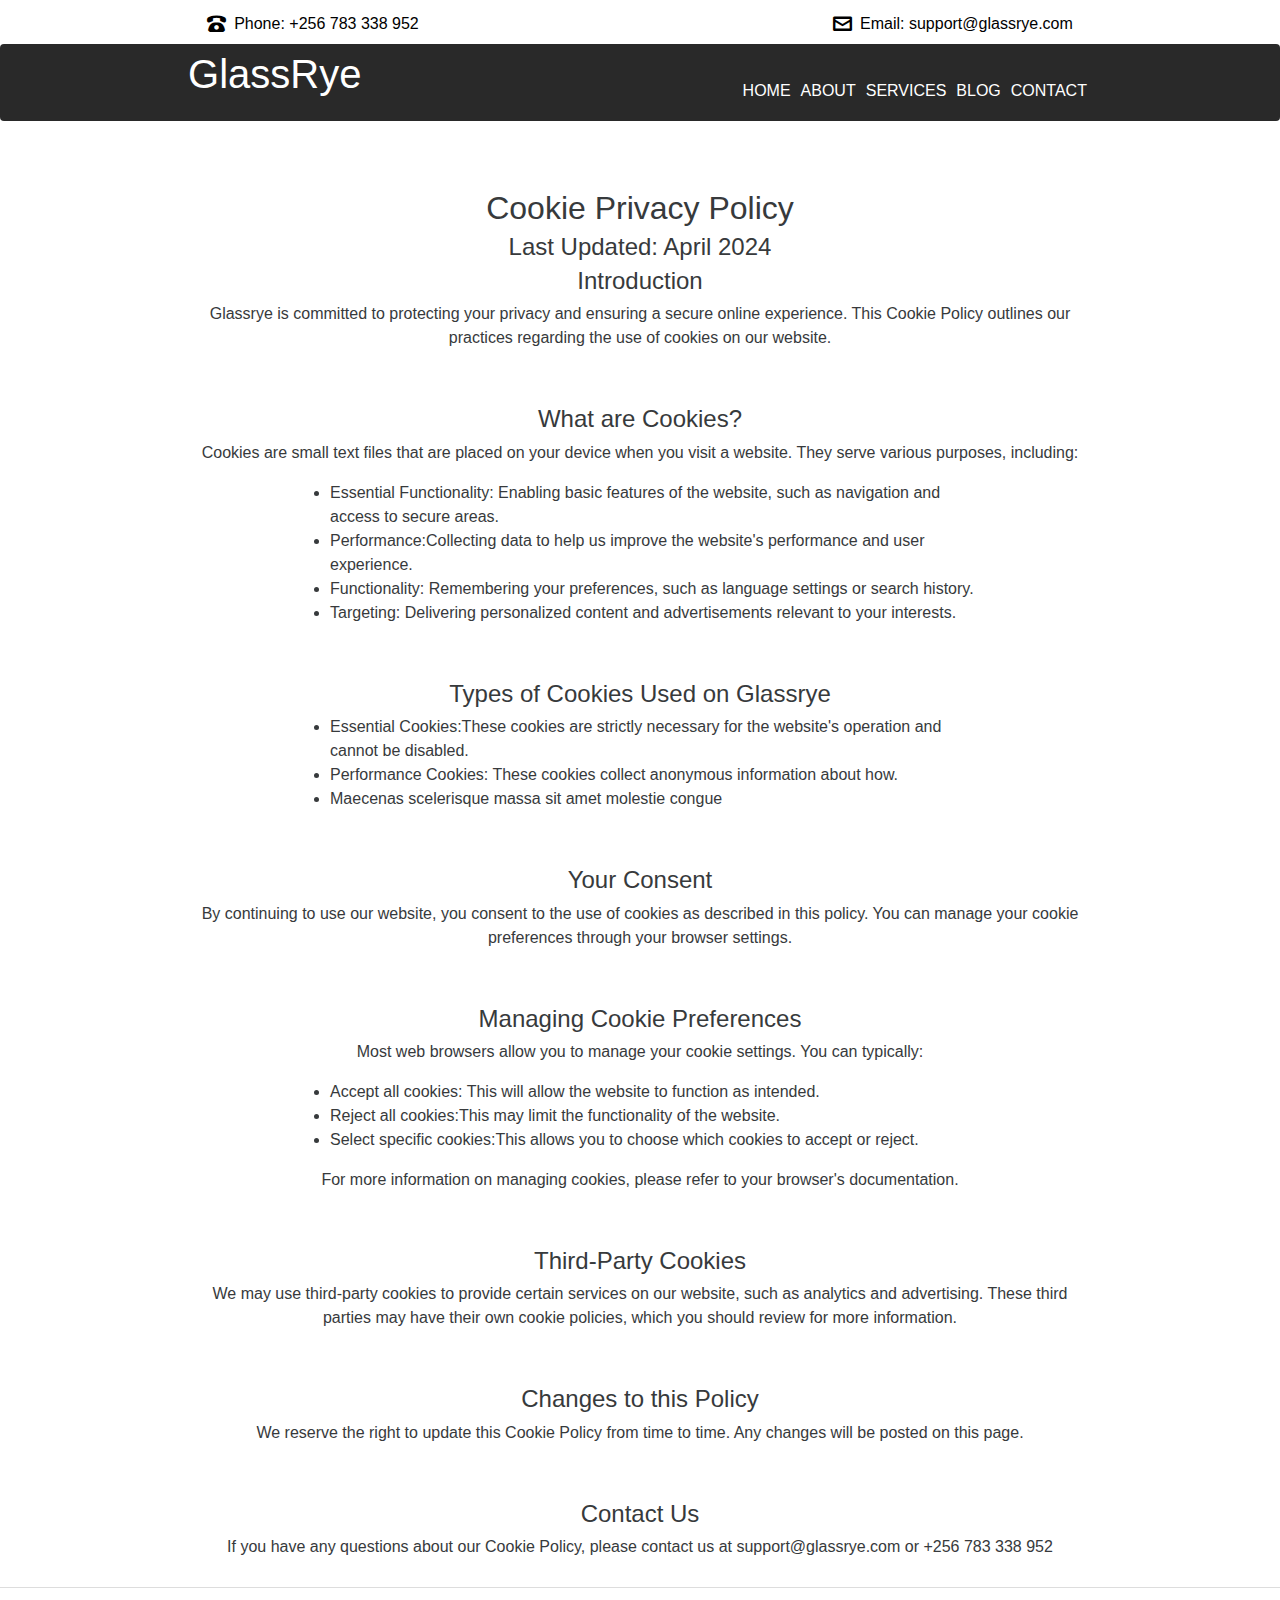
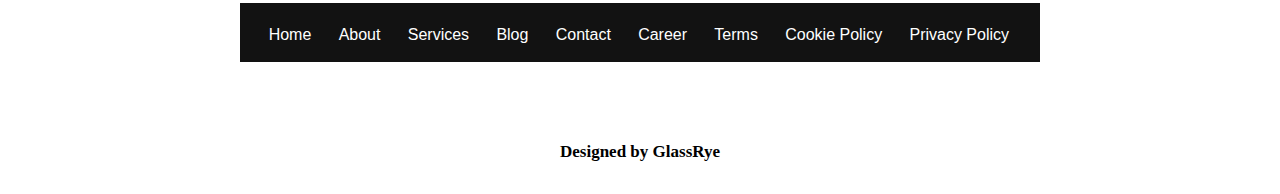
<file: cookie.html>
<!DOCTYPE html>
<html lang="en">

<head>
  <meta charset="utf-8">
  <meta name="viewport" content="width=device-width, initial-scale=1.0">
  <meta name="description" content="">
  <meta name="keywords" content="">
  <meta name="generator" content="Responsive Bootstrap Builder 2.5.360">
  <title>Cookie Privacy Policy</title>
  <link rel="stylesheet" href="css/bootstrap4.min.css">
  <link rel="stylesheet" href="css/wireframe-theme.min.css">
  <link rel="icon" href="./glasrye-favicon.png" type="image/png">
  <script>document.createElement( "picture" );</script>
  <script class="picturefill" async="async" src="js/picturefill.min.js"></script>
  <link rel="stylesheet" href="css/main.css">
</head>

<body>
  <div class="row Nav-section">
    <div class="col-xs-12 column-2">
      <div class="container-fluid top-information">
        <div class="container-fluid my-details">
          <div class="container-fluid detail-phone"><span class="glyph icon-top-nav"><i class="coffeecup-icons-phone"></i></span>
            <a class="link-text text-link-1" href="#">Phone: +256 783 338 952</a>
          </div>
          <div class="container-fluid detail-email"><span class="glyph icon-top-nav"><i class="coffeecup-icons-envelop3"></i></span>
            <a class="link-text text-link-2" href="#">Email: support@glassrye.com</a>
          </div>
        </div>
      </div>
      <div class="container-fluid navbar">
        <div class="container-fluid brand-section">
          <h1 class="heading-1">GlassRye</h1>
        </div>
        <div class="container-fluid navbar-link-collection">
          <a class="link-text top-navbar" href="index.html">Home</a>
          <a class="link-text top-navbar" href="about.html">About</a>
          <a class="link-text top-navbar" href="service.html">Services</a>
          <a class="link-text top-navbar" href="blog.html">Blog</a>
          <a class="link-text top-navbar" href="contact.html">Contact</a>
        </div>
      </div>
    </div>
  </div>
  <div class="row">
    <div class="col-xs-12">
      <div class="container-fluid service-section">
        <h2 class="page-title">Cookie Privacy Policy</h2>
        <h4 class="mini-title">Last Updated: April 2024</h4>
        <h4 class="mini-title">Introduction</h4>
        <p class="paragraph page-paragraph">Glassrye is committed to protecting your privacy and ensuring a secure online experience. This Cookie Policy outlines our practices regarding the use of cookies on our website.</p>
      </div>
      <div class="container-fluid service-section">
        <h4 class="mini-title">What are Cookies?</h4>
        <p class="paragraph page-paragraph">Cookies are small text files that are placed on your device when you visit a website. They serve various purposes, including:</p>
        <ul class="unorder-list about-bullets">
          <li class="list-item">Essential Functionality: Enabling basic features of the website, such as navigation and access to secure areas.</li>
          <li class="list-item">Performance:Collecting data to help us improve the website's performance and user experience.</li>
          <li class="list-item">Functionality: Remembering your preferences, such as language settings or search history.</li>
          <li class="list-item">Targeting: Delivering personalized content and advertisements relevant to your interests.</li>
        </ul>
      </div>
      <div class="container-fluid service-section">
        <h4 class="mini-title">Types of Cookies Used on Glassrye</h4>
        <ul class="unorder-list about-bullets">
          <li class="list-item">Essential Cookies:These cookies are strictly necessary for the website's operation and cannot be disabled.</li>
          <li class="list-item">Performance Cookies: These cookies collect anonymous information about how.</li>
          <li class="list-item">Maecenas scelerisque massa sit amet molestie congue</li>
        </ul>
      </div>
      <div class="container-fluid service-section">
        <h4 class="mini-title">Your Consent</h4>
        <p class="paragraph page-paragraph">By continuing to use our website, you consent to the use of cookies as described in this policy. You can manage your cookie preferences through your browser settings.</p>
      </div>
      <div class="container-fluid service-section">
        <h4 class="mini-title">Managing Cookie Preferences</h4>
        <p class="paragraph page-paragraph">Most web browsers allow you to manage your cookie settings. You can typically:</p>
        <ul class="unorder-list about-bullets">
          <li class="list-item">Accept all cookies: This will allow the website to function as intended.</li>
          <li class="list-item">Reject all cookies:This may limit the functionality of the website.</li>
          <li class="list-item">Select specific cookies:This allows you to choose which cookies to accept or reject.</li>
        </ul>
        <p class="paragraph page-paragraph">For more information on managing cookies, please refer to your browser's documentation.</p>
      </div>
      <div class="container-fluid service-section">
        <h4 class="mini-title">Third-Party Cookies</h4>
        <p class="paragraph page-paragraph">We may use third-party cookies to provide certain services on our website, such as analytics and advertising. These third parties may have their own cookie policies, which you should review for more information.</p>
      </div>
      <div class="container-fluid service-section">
        <h4 class="mini-title">Changes to this Policy</h4>
        <p class="paragraph page-paragraph">We reserve the right to update this Cookie Policy from time to time. Any changes will be posted on this page.</p>
      </div>
      <div class="container-fluid service-section">
        <h4 class="mini-title">Contact Us</h4>
        <p class="paragraph page-paragraph">If you have any questions about our Cookie Policy, please contact us at support@glassrye.com or +256 783 338 952</p>
      </div>
    </div>
  </div>
  <div class="row footer-section">
    <div class="col-xs-12 column-1">
      <div class="rule">
        <hr>
      </div>
      <div class="container-fluid footer-nav">
        <a class="link-text footer-nav" href="index.html">Home</a>
        <a class="link-text footer-nav" href="about.html">About</a>
        <a class="link-text footer-nav" href="service.html">Services</a>
        <a class="link-text footer-nav" href="blog.html">Blog</a>
        <a class="link-text footer-nav" href="contact.html">Contact</a>
        <a class="link-text footer-nav" href="career.html">Career</a>
        <a class="link-text footer-nav" href="terms.html">Terms</a>
        <a class="link-text footer-nav" href="cookie.html">Cookie Policy</a>
        <a class="link-text footer-nav" href="privacy.html">Privacy Policy</a>
      </div>
      <div class="container-fluid">
        <span class="text-element design-owner">Designed by GlassRye</span>
      </div>
    </div>
  </div>
  <script src="js/jquery.min.js"></script>
  <script src="js/outofview.js"></script>
  <script src="js/tether.min.js"></script>
  <script src="js/bootstrap.min.js"></script>
</body>

</html>
</file>
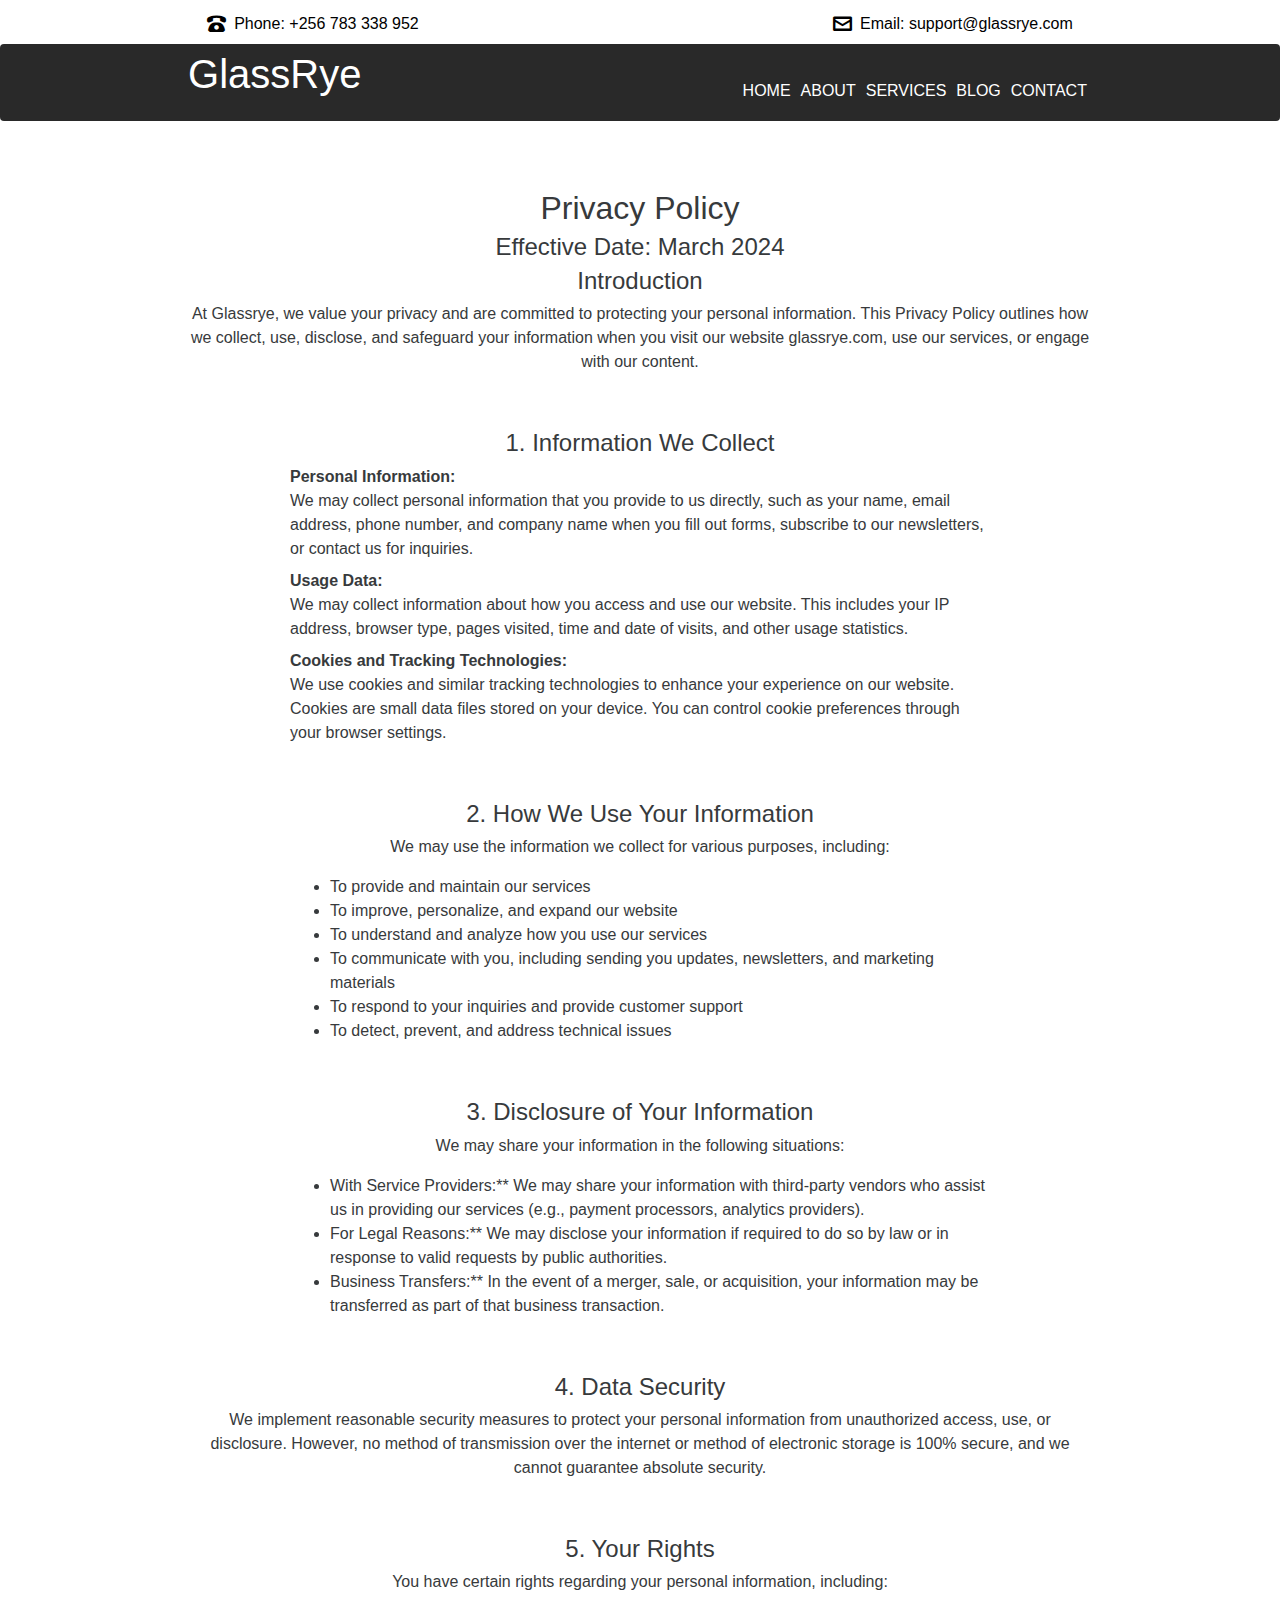
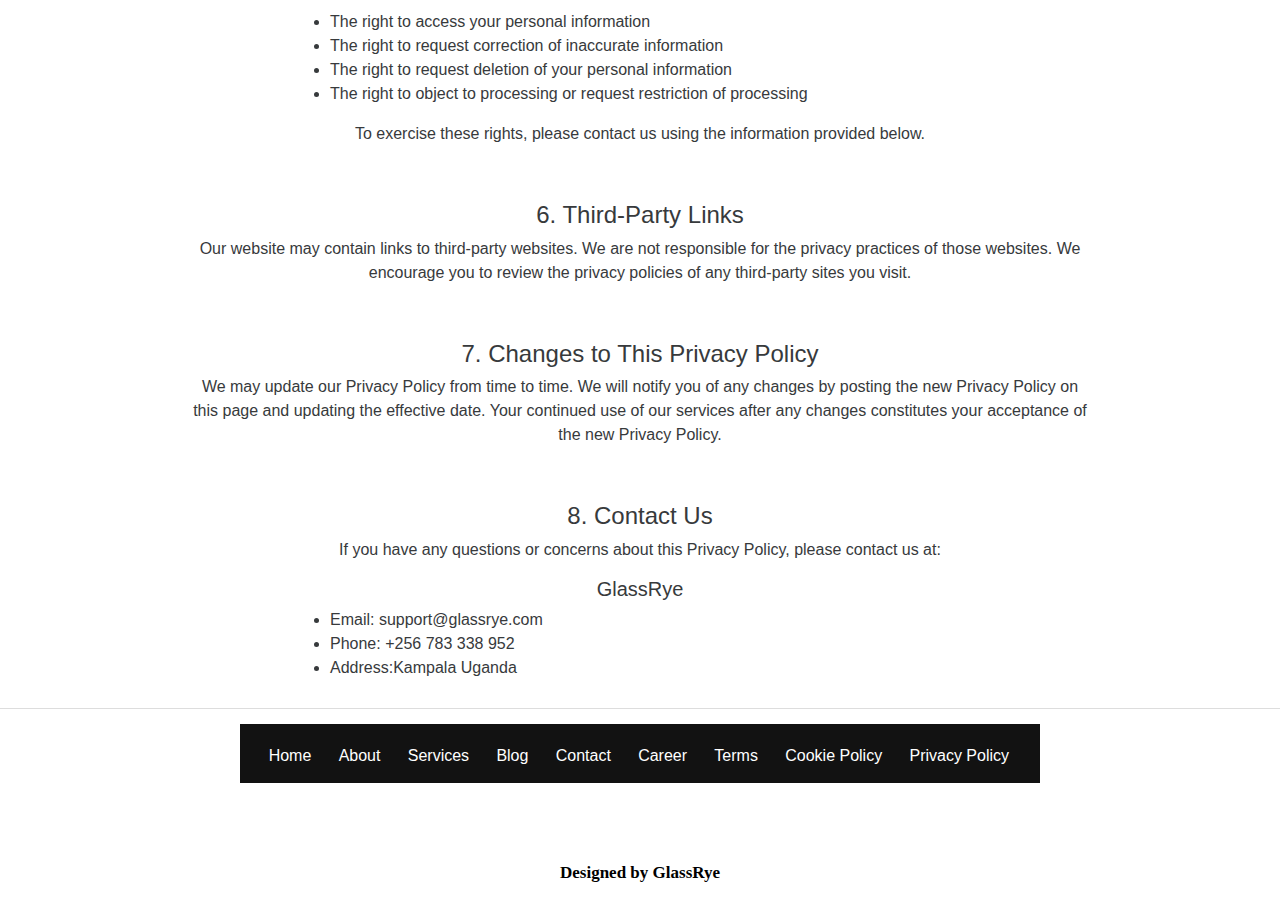
<file: privacy.html>
<!DOCTYPE html>
<html lang="en">

<head>
  <meta charset="utf-8">
  <meta name="viewport" content="width=device-width, initial-scale=1.0">
  <meta name="description" content="">
  <meta name="keywords" content="">
  <meta name="generator" content="Responsive Bootstrap Builder 2.5.360">
  <title>Cookie Privacy Policy</title>
  <link rel="stylesheet" href="css/bootstrap4.min.css">
  <link rel="stylesheet" href="css/wireframe-theme.min.css">
  <link rel="icon" href="./glasrye-favicon.png" type="image/png">
  <script>document.createElement( "picture" );</script>
  <script class="picturefill" async="async" src="js/picturefill.min.js"></script>
  <link rel="stylesheet" href="css/main.css">
</head>

<body>
  <div class="row Nav-section">
    <div class="col-xs-12 column-2">
      <div class="container-fluid top-information">
        <div class="container-fluid my-details">
          <div class="container-fluid detail-phone"><span class="glyph icon-top-nav"><i class="coffeecup-icons-phone"></i></span>
            <a class="link-text text-link-1" href="#">Phone: +256 783 338 952</a>
          </div>
          <div class="container-fluid detail-email"><span class="glyph icon-top-nav"><i class="coffeecup-icons-envelop3"></i></span>
            <a class="link-text text-link-2" href="#">Email: support@glassrye.com</a>
          </div>
        </div>
      </div>
      <div class="container-fluid navbar">
        <div class="container-fluid brand-section">
          <h1 class="heading-1">GlassRye</h1>
        </div>
        <div class="container-fluid navbar-link-collection">
          <a class="link-text top-navbar" href="index.html">Home</a>
          <a class="link-text top-navbar" href="about.html">About</a>
          <a class="link-text top-navbar" href="service.html">Services</a>
          <a class="link-text top-navbar" href="blog.html">Blog</a>
          <a class="link-text top-navbar" href="contact.html">Contact</a>
        </div>
      </div>
    </div>
  </div>
  <div class="row">
    <div class="col-xs-12">
      <div class="container-fluid service-section">
        <h2 class="page-title">Privacy Policy</h2>
        <h4 class="mini-title">Effective Date: March 2024</h4>
        <h4 class="mini-title">Introduction</h4>
        <p class="paragraph page-paragraph">At Glassrye, we value your privacy and are committed to protecting your personal information. This Privacy Policy outlines how we collect, use, disclose, and safeguard your information when you visit our website glassrye.com, use our services, or engage with our content.</p>
      </div>
      <div class="container-fluid service-section">
        <h4 class="mini-title">1. Information We Collect</h4>
        <dl class="description-list description-bullets">
          <dt>Personal Information:</dt>
          <dd>We may collect personal information that you provide to us directly, such as your name, email address, phone number, and company name when you fill out forms, subscribe to our newsletters, or contact us for inquiries.</dd>
          <dt>Usage Data:</dt>
          <dd>We may collect information about how you access and use our website. This includes your IP address, browser type, pages visited, time and date of visits, and other usage statistics.</dd>
          <dt>Cookies and Tracking Technologies:</dt>
          <dd>We use cookies and similar tracking technologies to enhance your experience on our website. Cookies are small data files stored on your device. You can control cookie preferences through your browser settings.</dd>
        </dl>
      </div>
      <div class="container-fluid service-section">
        <h4 class="mini-title">2. How We Use Your Information</h4>
        <p class="paragraph page-paragraph">We may use the information we collect for various purposes, including:</p>
        <ul class="unorder-list about-bullets">
          <li class="list-item">To provide and maintain our services</li>
          <li class="list-item">To improve, personalize, and expand our website</li>
          <li class="list-item">To understand and analyze how you use our services</li>
          <li class="list-item">To communicate with you, including sending you updates, newsletters, and marketing materials</li>
          <li class="list-item">To respond to your inquiries and provide customer support</li>
          <li class="list-item">To detect, prevent, and address technical issues</li>
        </ul>
      </div>
      <div class="container-fluid service-section">
        <h4 class="mini-title">3. Disclosure of Your Information</h4>
        <p class="paragraph page-paragraph">We may share your information in the following situations:</p>
        <ul class="unorder-list about-bullets">
          <li class="list-item">With Service Providers:** We may share your information with third-party vendors who assist us in providing our services (e.g., payment processors, analytics providers).</li>
          <li class="list-item">For Legal Reasons:** We may disclose your information if required to do so by law or in response to valid requests by public authorities.</li>
          <li class="list-item">Business Transfers:** In the event of a merger, sale, or acquisition, your information may be transferred as part of that business transaction.</li>
        </ul>
      </div>
      <div class="container-fluid service-section">
        <h4 class="mini-title">4. Data Security</h4>
        <p class="paragraph page-paragraph">We implement reasonable security measures to protect your personal information from unauthorized access, use, or disclosure. However, no method of transmission over the internet or method of electronic storage is 100% secure, and we cannot guarantee absolute security.</p>
      </div>
      <div class="container-fluid service-section">
        <h4 class="mini-title">5. Your Rights</h4>
        <p class="paragraph page-paragraph">You have certain rights regarding your personal information, including:</p>
        <ul class="unorder-list about-bullets">
          <li class="list-item">The right to access your personal information</li>
          <li class="list-item">The right to request correction of inaccurate information</li>
          <li class="list-item">The right to request deletion of your personal information</li>
          <li class="list-item">The right to object to processing or request restriction of processing</li>
        </ul>
        <p class="paragraph page-paragraph">To exercise these rights, please contact us using the information provided below.</p>
      </div>
      <div class="container-fluid service-section">
        <h4 class="mini-title">6. Third-Party Links</h4>
        <p class="paragraph page-paragraph">Our website may contain links to third-party websites. We are not responsible for the privacy practices of those websites. We encourage you to review the privacy policies of any third-party sites you visit.</p>
      </div>
      <div class="container-fluid service-section">
        <h4 class="mini-title">7. Changes to This Privacy Policy</h4>
        <p class="paragraph page-paragraph">We may update our Privacy Policy from time to time. We will notify you of any changes by posting the new Privacy Policy on this page and updating the effective date. Your continued use of our services after any changes constitutes your acceptance of the new Privacy Policy.<br>
        </p>
      </div>
      <div class="container-fluid service-section">
        <h4 class="mini-title">8. Contact Us</h4>
        <p class="paragraph page-paragraph">If you have any questions or concerns about this Privacy Policy, please contact us at:</p>
        <h5 class="small-company-name">GlassRye</h5>
        <ul class="unorder-list about-bullets">
          <li class="list-item">Email: support@glassrye.com</li>
          <li class="list-item">Phone: +256 783 338 952</li>
          <li class="list-item">Address:Kampala Uganda</li>
        </ul>
      </div>
    </div>
  </div>
  <div class="row footer-section">
    <div class="col-xs-12 column-1">
      <div class="rule">
        <hr>
      </div>
      <div class="container-fluid footer-nav">
        <a class="link-text footer-nav" href="index.html">Home</a>
        <a class="link-text footer-nav" href="about.html">About</a>
        <a class="link-text footer-nav" href="service.html">Services</a>
        <a class="link-text footer-nav" href="blog.html">Blog</a>
        <a class="link-text footer-nav" href="contact.html">Contact</a>
        <a class="link-text footer-nav" href="career.html">Career</a>
        <a class="link-text footer-nav" href="terms.html">Terms</a>
        <a class="link-text footer-nav" href="cookie.html">Cookie Policy</a>
        <a class="link-text footer-nav" href="privacy.html">Privacy Policy</a>
      </div>
      <div class="container-fluid">
        <span class="text-element design-owner">Designed by GlassRye</span>
      </div>
    </div>
  </div>
  <script src="js/jquery.min.js"></script>
  <script src="js/outofview.js"></script>
  <script src="js/tether.min.js"></script>
  <script src="js/bootstrap.min.js"></script>
</body>

</html>
</file>
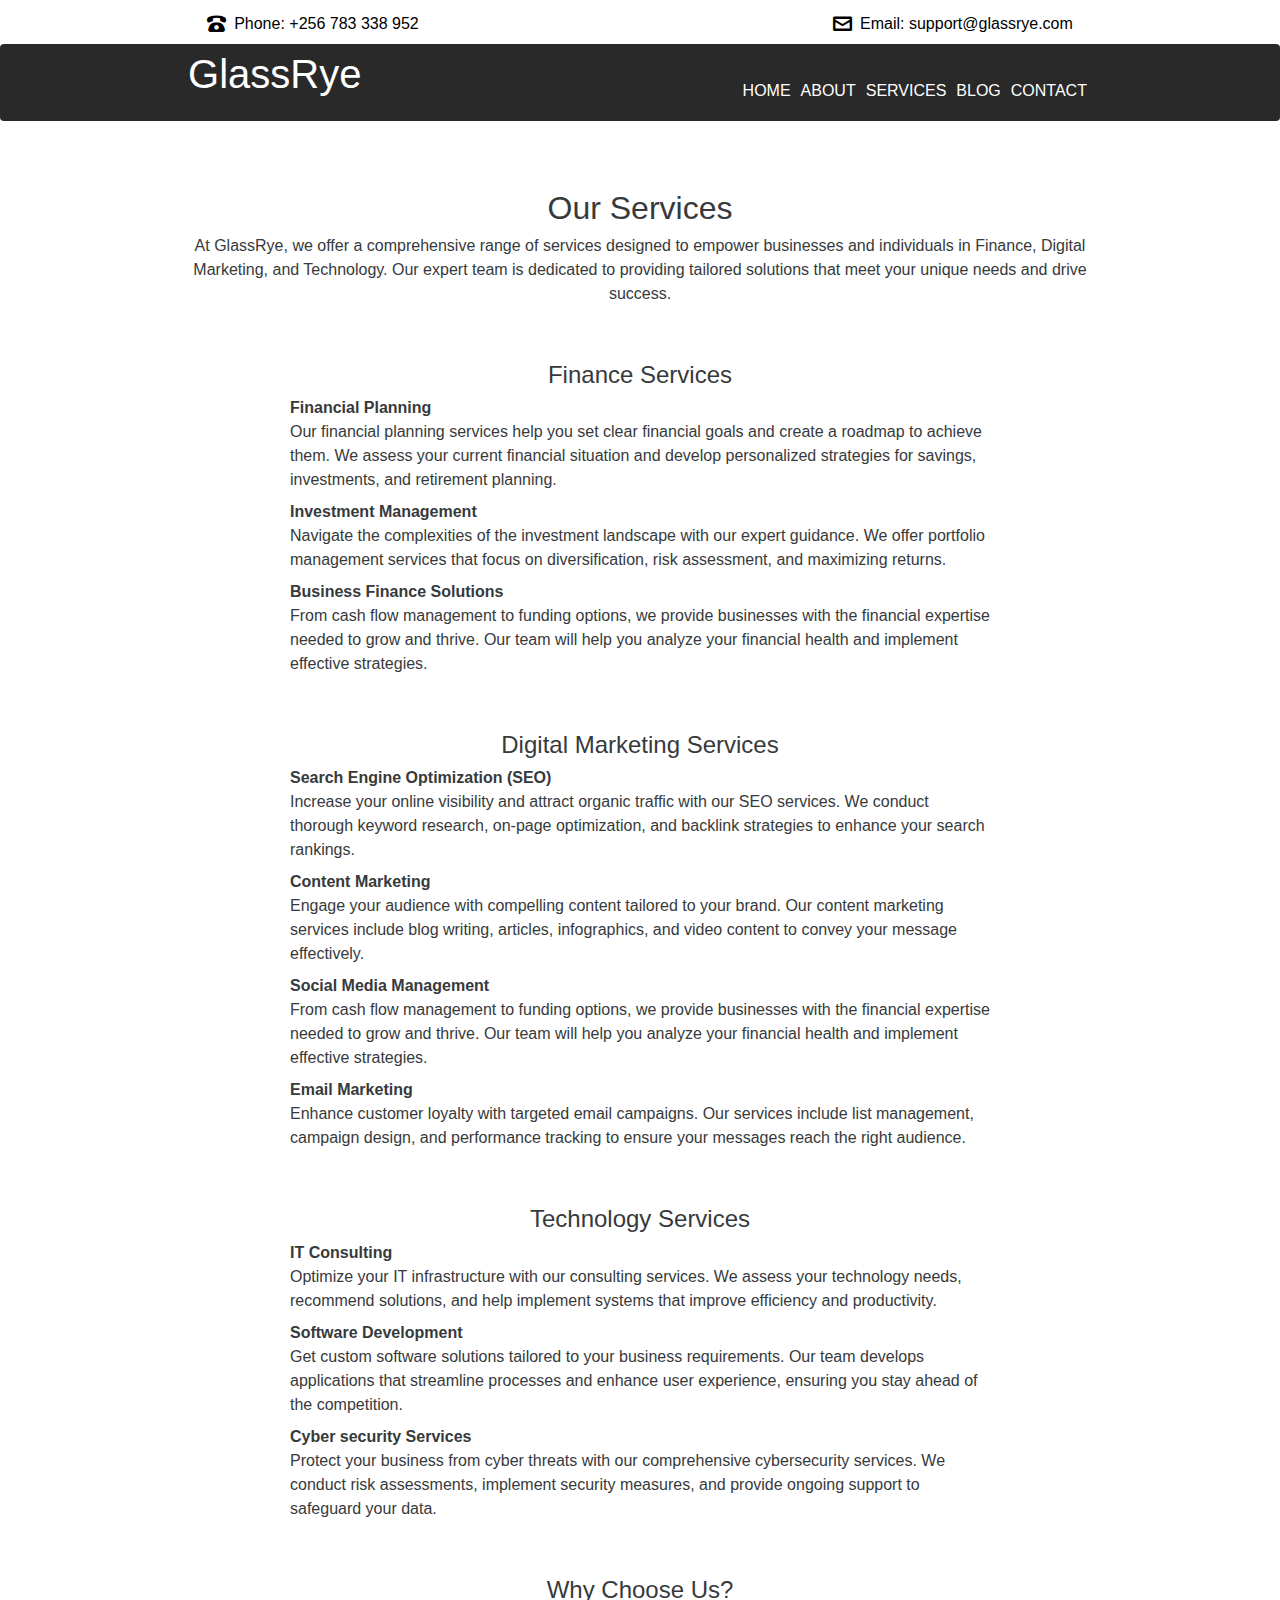
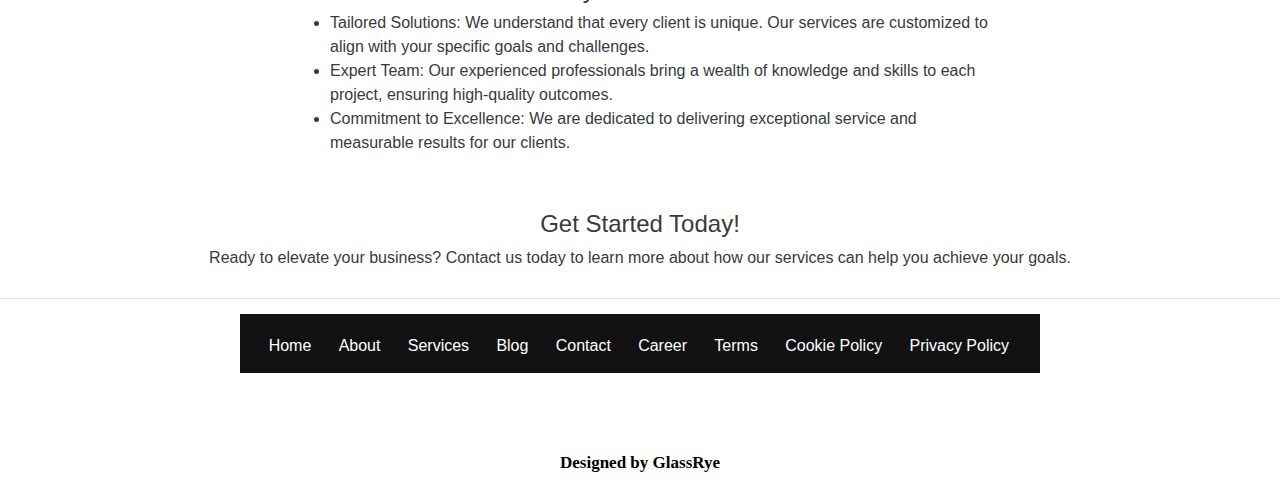
<file: service.html>
<!DOCTYPE html>
<html lang="en">

<head>
  <meta charset="utf-8">
  <meta name="viewport" content="width=device-width, initial-scale=1.0">
  <meta name="description" content="">
  <meta name="keywords" content="">
  <meta name="generator" content="Responsive Bootstrap Builder 2.5.360">
  <title>GlassRye - Service</title>
  <link rel="stylesheet" href="css/bootstrap4.min.css">
  <link rel="stylesheet" href="css/wireframe-theme.min.css">
  <link rel="icon" href="./glasrye-favicon.png" type="image/png">
  <script>document.createElement( "picture" );</script>
  <script class="picturefill" async="async" src="js/picturefill.min.js"></script>
  <link rel="stylesheet" href="css/main.css">
</head>

<body>
  <div class="row Nav-section">
    <div class="col-xs-12 column-2">
      <div class="container-fluid top-information">
        <div class="container-fluid my-details">
          <div class="container-fluid detail-phone"><span class="glyph icon-top-nav"><i class="coffeecup-icons-phone"></i></span>
            <a class="link-text text-link-1" href="#">Phone: +256 783 338 952</a>
          </div>
          <div class="container-fluid detail-email"><span class="glyph icon-top-nav"><i class="coffeecup-icons-envelop3"></i></span>
            <a class="link-text text-link-2" href="#">Email: support@glassrye.com</a>
          </div>
        </div>
      </div>
      <div class="container-fluid navbar">
        <div class="container-fluid brand-section">
          <h1 class="heading-1">GlassRye</h1>
        </div>
        <div class="container-fluid navbar-link-collection">
          <a class="link-text top-navbar" href="index.html">Home</a>
          <a class="link-text top-navbar" href="about.html">About</a>
          <a class="link-text top-navbar" href="service.html">Services</a>
          <a class="link-text top-navbar" href="blog.html">Blog</a>
          <a class="link-text top-navbar" href="contact.html">Contact</a>
        </div>
      </div>
    </div>
  </div>
  <div class="row general-section">
    <div class="col-xs-12">
      <div class="container-fluid service-section">
        <h2 class="page-title">Our Services</h2>
        <p class="paragraph page-paragraph">At GlassRye, we offer a comprehensive range of services designed to empower businesses and individuals in Finance, Digital Marketing, and Technology. Our expert team is dedicated to providing tailored solutions that meet your unique needs and drive success.</p>
      </div>
      <div class="container-fluid service-section">
        <h4 class="mini-title">Finance Services</h4>
        <dl class="description-list description-bullets">
          <dt>Financial Planning</dt>
          <dd>Our financial planning services help you set clear financial goals and create a roadmap to achieve them. We assess your current financial situation and develop personalized strategies for savings, investments, and retirement planning.</dd>
          <dt>Investment Management</dt>
          <dd>Navigate the complexities of the investment landscape with our expert guidance. We offer portfolio management services that focus on diversification, risk assessment, and maximizing returns.</dd>
          <dt>Business Finance Solutions</dt>
          <dd>From cash flow management to funding options, we provide businesses with the financial expertise needed to grow and thrive. Our team will help you analyze your financial health and implement effective strategies.</dd>
        </dl>
      </div>
      <div class="container-fluid service-section">
        <h4 class="mini-title">Digital Marketing Services</h4>
        <dl class="description-list description-bullets">
          <dt>Search Engine Optimization (SEO)</dt>
          <dd>Increase your online visibility and attract organic traffic with our SEO services. We conduct thorough keyword research, on-page optimization, and backlink strategies to enhance your search rankings.</dd>
          <dt>Content Marketing</dt>
          <dd>Engage your audience with compelling content tailored to your brand. Our content marketing services include blog writing, articles, infographics, and video content to convey your message effectively.</dd>
          <dt>Social Media Management<br>
          </dt>
          <dd>From cash flow management to funding options, we provide businesses with the financial expertise needed to grow and thrive. Our team will help you analyze your financial health and implement effective strategies.</dd>
          <dt>Email Marketing<br>
          </dt>
          <dd>Enhance customer loyalty with targeted email campaigns. Our services include list management, campaign design, and performance tracking to ensure your messages reach the right audience.</dd>
        </dl>
      </div>
      <div class="container-fluid service-section">
        <h4 class="mini-title">Technology Services</h4>
        <dl class="description-list description-bullets">
          <dt>IT Consulting</dt>
          <dd>Optimize your IT infrastructure with our consulting services. We assess your technology needs, recommend solutions, and help implement systems that improve efficiency and productivity.</dd>
          <dt>Software Development</dt>
          <dd>Get custom software solutions tailored to your business requirements. Our team develops applications that streamline processes and enhance user experience, ensuring you stay ahead of the competition.</dd>
          <dt>Cyber security Services<br>
          </dt>
          <dd>Protect your business from cyber threats with our comprehensive cybersecurity services. We conduct risk assessments, implement security measures, and provide ongoing support to safeguard your data.</dd>
        </dl>
      </div>
      <div class="container-fluid service-section">
        <h4 class="mini-title">Why Choose Us?</h4>
        <ul class="unorder-list about-bullets">
          <li class="list-item">Tailored Solutions: We understand that every client is unique. Our services are customized to align with your specific goals and challenges.</li>
          <li class="list-item">Expert Team: Our experienced professionals bring a wealth of knowledge and skills to each project, ensuring high-quality outcomes.</li>
          <li class="list-item">Commitment to Excellence: We are dedicated to delivering exceptional service and measurable results for our clients.</li>
        </ul>
      </div>
      <div class="container-fluid service-section">
        <h4 class="mini-title">Get Started Today!</h4>
        <p class="paragraph page-paragraph">Ready to elevate your business? Contact us today to learn more about how our services can help you achieve your goals.</p>
      </div>
    </div>
  </div>
  <div class="row footer-section">
    <div class="col-xs-12 column-1">
      <div class="rule">
        <hr>
      </div>
      <div class="container-fluid footer-nav">
        <a class="link-text footer-nav" href="index.html">Home</a>
        <a class="link-text footer-nav" href="about.html">About</a>
        <a class="link-text footer-nav" href="service.html">Services</a>
        <a class="link-text footer-nav" href="blog.html">Blog</a>
        <a class="link-text footer-nav" href="contact.html">Contact</a>
        <a class="link-text footer-nav" href="career.html">Career</a>
        <a class="link-text footer-nav" href="terms.html">Terms</a>
        <a class="link-text footer-nav" href="cookie.html">Cookie Policy</a>
        <a class="link-text footer-nav" href="privacy.html">Privacy Policy</a>
      </div>
      <div class="container-fluid">
        <span class="text-element design-owner">Designed by GlassRye</span>
      </div>
    </div>
  </div>
  <script src="js/jquery.min.js"></script>
  <script src="js/outofview.js"></script>
  <script src="js/tether.min.js"></script>
  <script src="js/bootstrap.min.js"></script>
</body>

</html>
</file>
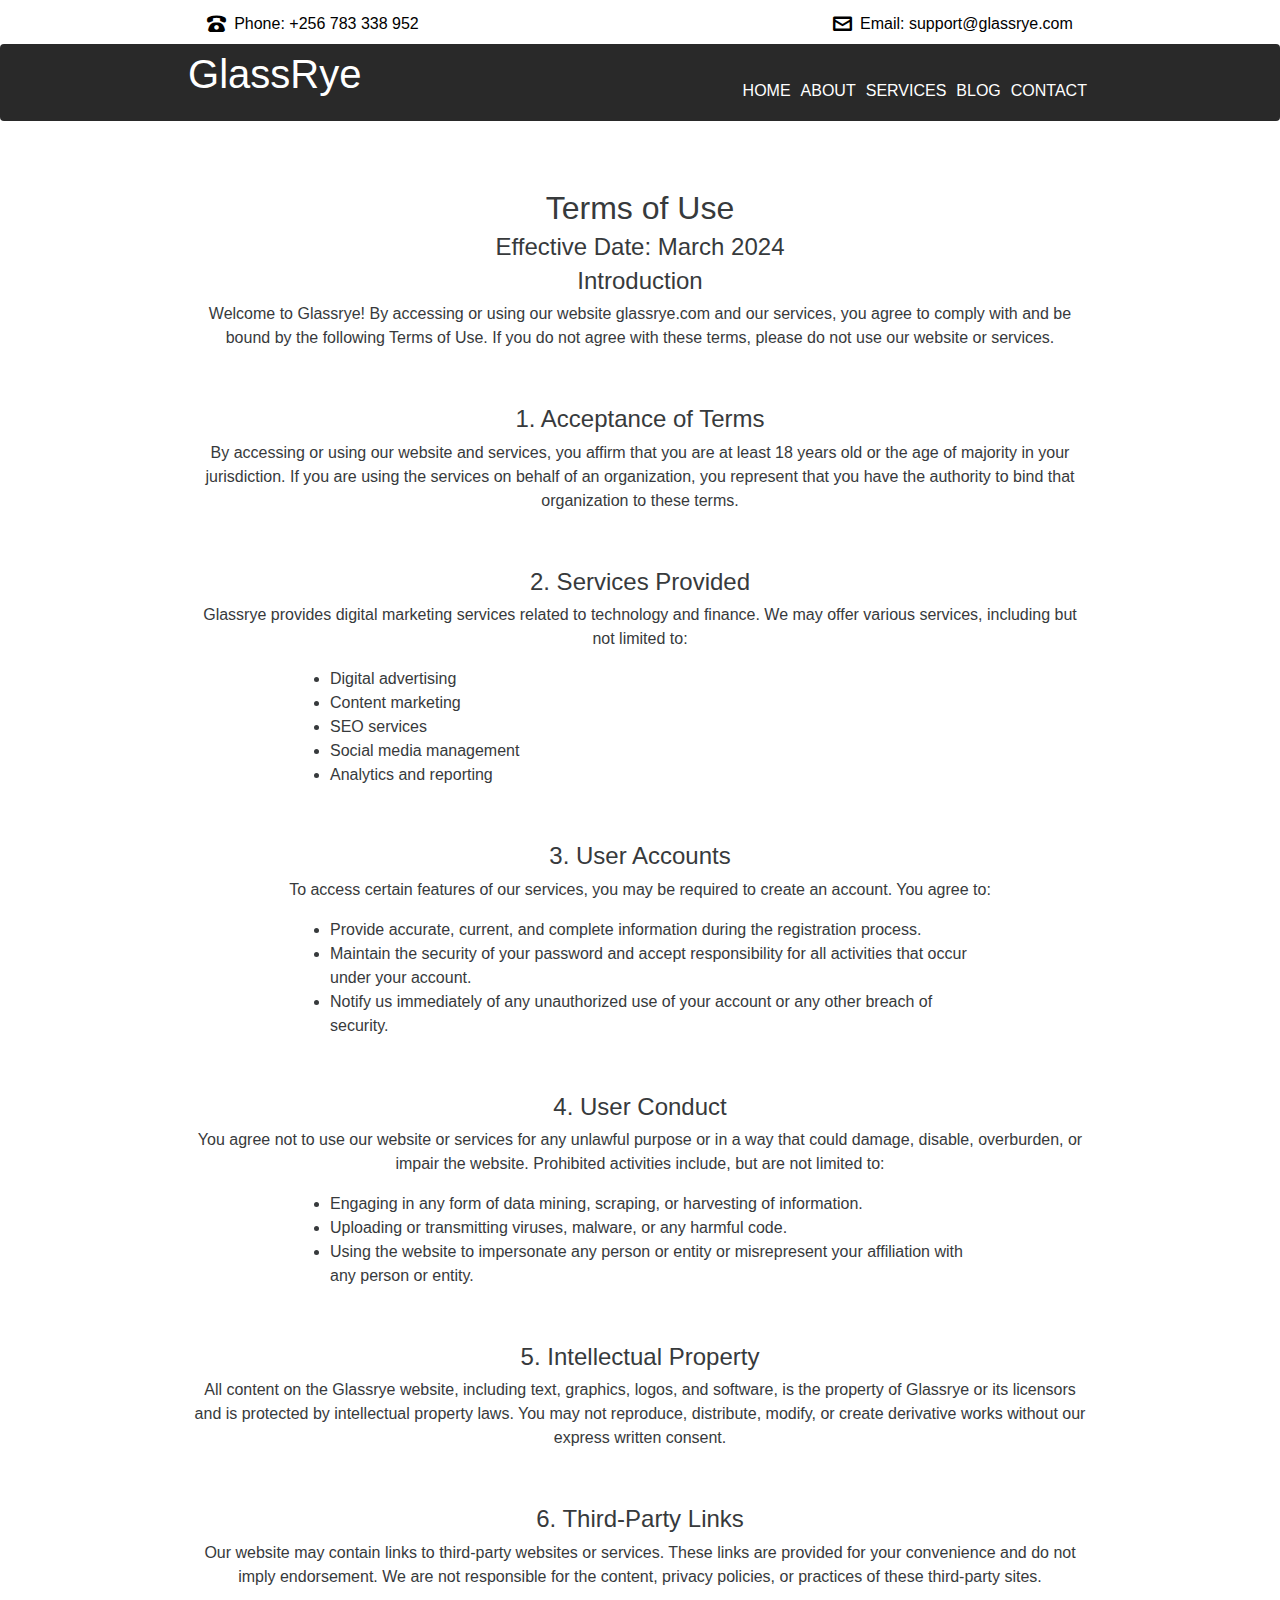
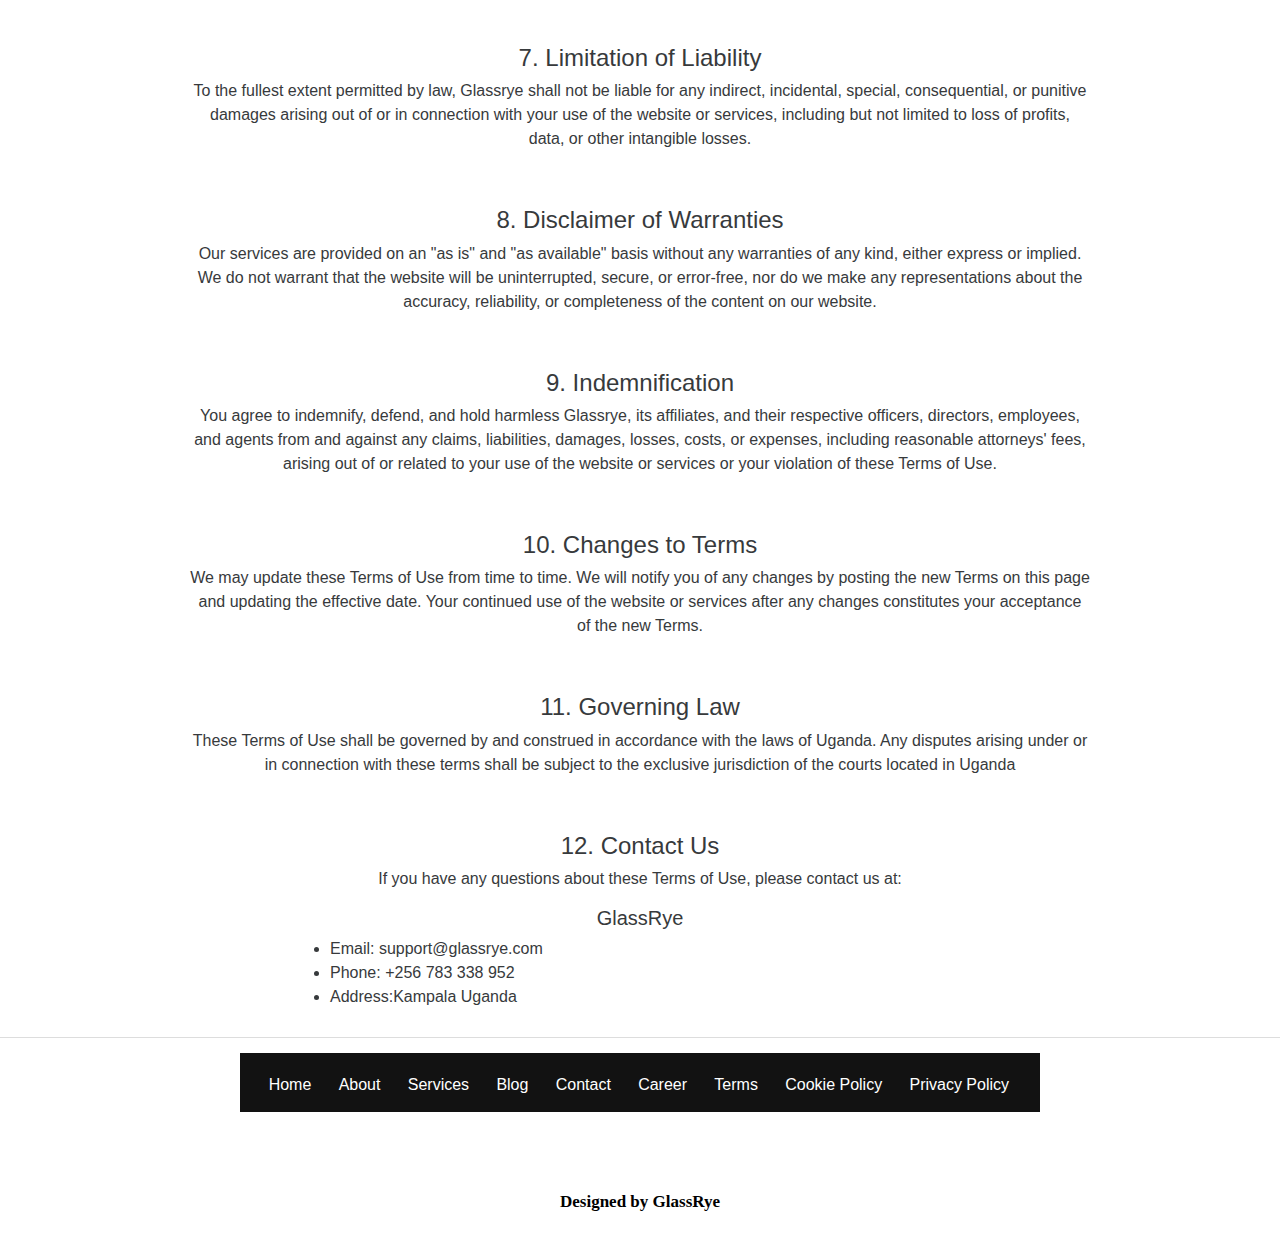
<file: terms.html>
<!DOCTYPE html>
<html lang="en">

<head>
  <meta charset="utf-8">
  <meta name="viewport" content="width=device-width, initial-scale=1.0">
  <meta name="description" content="">
  <meta name="keywords" content="">
  <meta name="generator" content="Responsive Bootstrap Builder 2.5.360">
  <title>Terms of Use</title>
  <link rel="stylesheet" href="css/bootstrap4.min.css">
  <link rel="stylesheet" href="css/wireframe-theme.min.css">
  <link rel="icon" href="./glasrye-favicon.png" type="image/png">
  <script>document.createElement( "picture" );</script>
  <script class="picturefill" async="async" src="js/picturefill.min.js"></script>
  <link rel="stylesheet" href="css/main.css">
</head>

<body>
  <div class="row Nav-section">
    <div class="col-xs-12 column-2">
      <div class="container-fluid top-information">
        <div class="container-fluid my-details">
          <div class="container-fluid detail-phone"><span class="glyph icon-top-nav"><i class="coffeecup-icons-phone"></i></span>
            <a class="link-text text-link-1" href="#">Phone: +256 783 338 952</a>
          </div>
          <div class="container-fluid detail-email"><span class="glyph icon-top-nav"><i class="coffeecup-icons-envelop3"></i></span>
            <a class="link-text text-link-2" href="#">Email: support@glassrye.com</a>
          </div>
        </div>
      </div>
      <div class="container-fluid navbar">
        <div class="container-fluid brand-section">
          <h1 class="heading-1">GlassRye</h1>
        </div>
        <div class="container-fluid navbar-link-collection">
          <a class="link-text top-navbar" href="index.html">Home</a>
          <a class="link-text top-navbar" href="about.html">About</a>
          <a class="link-text top-navbar" href="service.html">Services</a>
          <a class="link-text top-navbar" href="blog.html">Blog</a>
          <a class="link-text top-navbar" href="contact.html">Contact</a>
        </div>
      </div>
    </div>
  </div>
  <div class="row">
    <div class="col-xs-12">
      <div class="container-fluid service-section">
        <h2 class="page-title">Terms of Use</h2>
        <h4 class="mini-title">Effective Date: March 2024</h4>
        <h4 class="mini-title">Introduction</h4>
        <p class="paragraph page-paragraph">Welcome to Glassrye! By accessing or using our website glassrye.com and our services, you agree to comply with and be bound by the following Terms of Use. If you do not agree with these terms, please do not use our website or services.</p>
      </div>
      <div class="container-fluid service-section">
        <h4 class="mini-title">1. Acceptance of Terms</h4>
        <p class="paragraph page-paragraph">By accessing or using our website and services, you affirm that you are at least 18 years old or the age of majority in your jurisdiction. If you are using the services on behalf of an organization, you represent that you have the authority to bind that organization to these terms.</p>
      </div>
      <div class="container-fluid service-section">
        <h4 class="mini-title">2. Services Provided</h4>
        <p class="paragraph page-paragraph">Glassrye provides digital marketing services related to technology and finance. We may offer various services, including but not limited to:</p>
        <ul class="unorder-list about-bullets">
          <li class="list-item">Digital advertising</li>
          <li class="list-item">Content marketing</li>
          <li class="list-item">SEO services</li>
          <li class="list-item">Social media management</li>
          <li class="list-item">Analytics and reporting</li>
        </ul>
      </div>
      <div class="container-fluid service-section">
        <h4 class="mini-title">3. User Accounts</h4>
        <p class="paragraph page-paragraph">To access certain features of our services, you may be required to create an account. You agree to:</p>
        <ul class="unorder-list about-bullets">
          <li class="list-item">Provide accurate, current, and complete information during the registration process.</li>
          <li class="list-item">Maintain the security of your password and accept responsibility for all activities that occur under your account.</li>
          <li class="list-item">Notify us immediately of any unauthorized use of your account or any other breach of security.</li>
        </ul>
      </div>
      <div class="container-fluid service-section">
        <h4 class="mini-title">4. User Conduct</h4>
        <p class="paragraph page-paragraph">You agree not to use our website or services for any unlawful purpose or in a way that could damage, disable, overburden, or impair the website. Prohibited activities include, but are not limited to:</p>
        <ul class="unorder-list about-bullets">
          <li class="list-item">Engaging in any form of data mining, scraping, or harvesting of information.</li>
          <li class="list-item">Uploading or transmitting viruses, malware, or any harmful code.</li>
          <li class="list-item">Using the website to impersonate any person or entity or misrepresent your affiliation with any person or entity.</li>
        </ul>
      </div>
      <div class="container-fluid service-section">
        <h4 class="mini-title">5. Intellectual Property</h4>
        <p class="paragraph page-paragraph">All content on the Glassrye website, including text, graphics, logos, and software, is the property of Glassrye or its licensors and is protected by intellectual property laws. You may not reproduce, distribute, modify, or create derivative works without our express written consent.</p>
      </div>
      <div class="container-fluid service-section">
        <h4 class="mini-title">6. Third-Party Links</h4>
        <p class="paragraph page-paragraph">Our website may contain links to third-party websites or services. These links are provided for your convenience and do not imply endorsement. We are not responsible for the content, privacy policies, or practices of these third-party sites.</p>
      </div>
      <div class="container-fluid service-section">
        <h4 class="mini-title">7. Limitation of Liability</h4>
        <p class="paragraph page-paragraph">To the fullest extent permitted by law, Glassrye shall not be liable for any indirect, incidental, special, consequential, or punitive damages arising out of or in connection with your use of the website or services, including but not limited to loss of profits, data, or other intangible losses.<br>
        </p>
      </div>
      <div class="container-fluid service-section">
        <h4 class="mini-title">8. Disclaimer of Warranties</h4>
        <p class="paragraph page-paragraph">Our services are provided on an "as is" and "as available" basis without any warranties of any kind, either express or implied. We do not warrant that the website will be uninterrupted, secure, or error-free, nor do we make any representations about the accuracy, reliability, or completeness of the content on our website.<br>
        </p>
      </div>
      <div class="container-fluid service-section">
        <h4 class="mini-title">9. Indemnification</h4>
        <p class="paragraph page-paragraph">You agree to indemnify, defend, and hold harmless Glassrye, its affiliates, and their respective officers, directors, employees, and agents from and against any claims, liabilities, damages, losses, costs, or expenses, including reasonable attorneys' fees, arising out of or related to your use of the website or services or your violation of these Terms of Use.<br>
        </p>
      </div>
      <div class="container-fluid service-section">
        <h4 class="mini-title">10. Changes to Terms</h4>
        <p class="paragraph page-paragraph">We may update these Terms of Use from time to time. We will notify you of any changes by posting the new Terms on this page and updating the effective date. Your continued use of the website or services after any changes constitutes your acceptance of the new Terms.<br>
        </p>
      </div>
      <div class="container-fluid service-section">
        <h4 class="mini-title">11. Governing Law</h4>
        <p class="paragraph page-paragraph">These Terms of Use shall be governed by and construed in accordance with the laws of Uganda. Any disputes arising under or in connection with these terms shall be subject to the exclusive jurisdiction of the courts located in Uganda<br>
        </p>
      </div>
      <div class="container-fluid service-section">
        <h4 class="mini-title">12. Contact Us</h4>
        <p class="paragraph page-paragraph">If you have any questions about these Terms of Use, please contact us at:</p>
        <h5 class="small-company-name">GlassRye</h5>
        <ul class="unorder-list about-bullets">
          <li class="list-item">Email: support@glassrye.com</li>
          <li class="list-item">Phone: +256 783 338 952</li>
          <li class="list-item">Address:Kampala Uganda</li>
        </ul>
      </div>
    </div>
  </div>
  <div class="row footer-section">
    <div class="col-xs-12 column-1">
      <div class="rule">
        <hr>
      </div>
      <div class="container-fluid footer-nav">
        <a class="link-text footer-nav" href="index.html">Home</a>
        <a class="link-text footer-nav" href="about.html">About</a>
        <a class="link-text footer-nav" href="service.html">Services</a>
        <a class="link-text footer-nav" href="blog.html">Blog</a>
        <a class="link-text footer-nav" href="contact.html">Contact</a>
        <a class="link-text footer-nav" href="career.html">Career</a>
        <a class="link-text footer-nav" href="terms.html">Terms</a>
        <a class="link-text footer-nav" href="cookie.html">Cookie Policy</a>
        <a class="link-text footer-nav" href="privacy.html">Privacy Policy</a>
      </div>
      <div class="container-fluid">
        <span class="text-element design-owner">Designed by GlassRye</span>
      </div>
    </div>
  </div>
  <script src="js/jquery.min.js"></script>
  <script src="js/outofview.js"></script>
  <script src="js/tether.min.js"></script>
  <script src="js/bootstrap.min.js"></script>
</body>

</html>
</file>
<file: css/main.css>
/* Text Elements */

h1.heading-1 {
  color: #fff;
}

h2.page-title {
  padding-top: 30px;
}

span.text-element.design-owner {
  padding-bottom: 10px;
  color: #000;
  text-align: center;
  font-size: 16px;
}

a.link-text.footer-nav {
  color: #fff;
  text-align: center;
}

a.link-text.top-navbar {
  color: #fff;
  text-align: center;
}

a.link-text.text-link-1 {
  color: #000;
}

a.link-text.text-link-2 {
  color: #000;
}

a.link-text.artical-title {
  color: #000;
}

/* Layout Elements */

body > .row > [class*='col-xs-'].column-1 {
  padding-right: 0;
  padding-left: 0;
}

body > .row > [class*='col-xs-'].column-2 {
  padding-right: 0;
  padding-left: 0;
}

.container-fluid.top-information {
  display: -webkit-box;
  display: -webkit-flex;
  display:    -moz-box;
  display: -ms-flexbox;
  display:         flex;
  -ms-flex-pack: justify;
  padding-right: 0;
  padding-left: 0;
  min-width: 270px;

  -webkit-box-pack: justify;
  -webkit-justify-content: space-between;
     -moz-box-pack: justify;
          justify-content: space-between;
  -webkit-flex-wrap: wrap;
      -ms-flex-wrap: wrap;
          flex-wrap: wrap;
}

span.glyph.icon-top-nav {
  padding-right: 8px;
  font-size: 19px;
}

.container-fluid.my-details {
  padding-right: 0;
  padding-left: 0;
}

.container-fluid.footer-nav {
  display: -webkit-box;
  display: -webkit-flex;
  display:    -moz-box;
  display: -ms-flexbox;
  display:         flex;
  -webkit-flex-direction: column;
      -ms-flex-direction: column;
          flex-direction: column;
  margin-bottom: 20px;
  padding-top: 20px;
  padding-right: 0;
  padding-bottom: 15px;
  background-color: rgba(0, 0, 0, .93);

  -webkit-box-orient: vertical;
  -webkit-box-direction: normal;
     -moz-box-orient: vertical;
     -moz-box-direction: normal;
}

.container-fluid.detail-email {
  display: -webkit-box;
  display: -webkit-flex;
  display:    -moz-box;
  display: -ms-flexbox;
  display:         flex;
  padding-right: 0;
  padding-left: 0;
}

.container-fluid.detail-phone {
  display: -webkit-box;
  display: -webkit-flex;
  display:    -moz-box;
  display: -ms-flexbox;
  display:         flex;
  padding-right: 0;
  padding-left: 0;
}

.container-fluid.navbar {
  padding-right: 0;
  padding-left: 0;
  background-color: rgba(0, 0, 0, .84);
}

.container-fluid.navbar-link-collection {
  display: -webkit-box;
  display: -webkit-flex;
  display:    -moz-box;
  display: -ms-flexbox;
  display:         flex;
  -webkit-flex-direction: column;
      -ms-flex-direction: column;
          flex-direction: column;

  -webkit-box-orient: vertical;
  -webkit-box-direction: normal;
     -moz-box-orient: vertical;
     -moz-box-direction: normal;
}

.container-fluid.brand-section {
  padding-right: 15px;
  padding-left: 15px;
}

.container-fluid.artical-div {
  margin-bottom: 8px;
  padding-top: 20px;
  border-style: solid;
  border-radius: 10px;
}

.container-fluid.message-form {
  padding-top: 30px;
  padding-bottom: 20px;
  border-style: solid;
  border-radius: 10px;
}

.container-fluid.message-divs {
  display: -webkit-box;
  display: -webkit-flex;
  display:    -moz-box;
  display: -ms-flexbox;
  display:         flex;
  -webkit-flex-direction: column;
      -ms-flex-direction: column;
          flex-direction: column;
  margin-bottom: 1px;

  -webkit-box-orient: vertical;
  -webkit-box-direction: normal;
     -moz-box-orient: vertical;
     -moz-box-direction: normal;
}

button.btn {
  margin-top: 16px;
  border-radius: 10px;
}

.container-fluid.mother-collection {
  margin-bottom: 30px;
}

@media screen and (min-width: 36rem) {
  /* Text Elements */

  a.link-text.top-navbar {
    padding-top: 16px;
    padding-right: 5px;
    padding-left: 5px;
  }

  .container-fluid.top-information {
    -webkit-flex-direction: row;
        -ms-flex-direction: row;
            flex-direction: row;

    -webkit-box-orient: horizontal;
    -webkit-box-direction: normal;
       -moz-box-orient: horizontal;
       -moz-box-direction: normal;
  }

  .container-fluid.detail-email {
    display: -webkit-box;
    display: -webkit-flex;
    display:    -moz-box;
    display: -ms-flexbox;
    display:         flex;
  }

  .container-fluid.detail-phone {
    display: -webkit-box;
    display: -webkit-flex;
    display:    -moz-box;
    display: -ms-flexbox;
    display:         flex;
  }

  .container-fluid.navbar-link-collection {
    -webkit-flex-direction: row;
        -ms-flex-direction: row;
            flex-direction: row;

    -webkit-box-orient: horizontal;
    -webkit-box-direction: normal;
       -moz-box-orient: horizontal;
       -moz-box-direction: normal;
  }

  .container-fluid.navbar {
    display: -webkit-box;
    display: -webkit-flex;
    display:    -moz-box;
    display: -ms-flexbox;
    display:         flex;
    margin-top: 3px;
  }

  .container-fluid.article-container {
    display: -webkit-box;
    display: -webkit-flex;
    display:    -moz-box;
    display: -ms-flexbox;
    display:         flex;
    -webkit-flex-direction: column;
        -ms-flex-direction: column;
            flex-direction: column;
    -ms-flex-pack: justify;
    margin-right: 10px;
    margin-left: 10px;

    -webkit-box-pack: justify;
    -webkit-justify-content: space-between;
       -moz-box-pack: justify;
            justify-content: space-between;
    -webkit-box-orient: vertical;
    -webkit-box-direction: normal;
       -moz-box-orient: vertical;
       -moz-box-direction: normal;
  }
}

@media screen and (min-width: 48rem) {
  /* Text Elements */

  h1.heading-1 {
    color: #fff;
  }

  h2.page-title {
    text-align: center;
  }

  h3.heading-3 {
    clear: none;
    text-align: center;
  }

  h3.common-heading {
    text-align: center;
  }

  h4.mini-title {
    text-align: center;
  }

  h5.heading-2 {
    text-align: center;
  }

  h5.small-company-name {
    text-align: center;
  }

  p.paragraph.paragraph-1 {
    text-align: center;
  }

  p.paragraph.page-paragraph {
    margin-right: auto;
    margin-left: auto;
    min-height: 0;
    max-width: 900px;
    text-align: center;
  }

  ul.unorder-list.about-bullets {
    margin-right: auto;
    margin-left: auto;
    max-width: 700px;
  }

  ol.order-list.bullet-points {
    margin-right: auto;
    margin-left: auto;
    max-width: 700px;
  }

  dl.description-list.description-bullets {
    margin-right: auto;
    margin-left: auto;
    max-width: 700px;
  }

  span.text-element.design-owner {
    margin-bottom: 21px;
    color: #000;
    text-align: center;
    font-weight: 800;
    font-size: 17px;
    font-family: Georgia, Times, 'Times New Roman', serif;
  }

  a.link-text.footer-nav {
    padding-right: 5px;
    padding-left: 5px;
    color: #fff;
  }

  a.link-text.top-navbar {
    padding: 10px 5px;
    color: #fff;
    text-transform: uppercase;
  }

  a.link-text.artical-title {
    display: block;
    color: #000;
    text-align: center;
    text-decoration: underline;
  }

  /* Interaction Elements */

  input[type=email].email-1 {
    display: block;
    margin-right: auto;
    margin-bottom: 14px;
    margin-left: auto;
    padding-bottom: 10px;
    text-align: left;
  }

  label.label.form-labels {
    margin-bottom: 0;
  }

  .container-fluid.footer-nav {
    display: -webkit-box;
    display: -webkit-flex;
    display:    -moz-box;
    display: -ms-flexbox;
    display:         flex;
    -webkit-flex-direction: row;
        -ms-flex-direction: row;
            flex-direction: row;
    -ms-flex-pack: distribute;
    margin-top: 10px;
    margin-bottom: 80px;
    width: 800px;

    -webkit-justify-content: space-around;
            justify-content: space-around;
    -webkit-box-orient: horizontal;
    -webkit-box-direction: normal;
       -moz-box-orient: horizontal;
       -moz-box-direction: normal;
  }

  .container-fluid.top-information {
    display: block;
    -webkit-flex-direction: column-reverse;
        -ms-flex-direction: column-reverse;
            flex-direction: column-reverse;
    -ms-flex-pack: justify;

    -webkit-box-pack: justify;
    -webkit-justify-content: space-between;
       -moz-box-pack: justify;
            justify-content: space-between;
    -webkit-box-orient: vertical;
    -webkit-box-direction: reverse;
       -moz-box-orient: vertical;
       -moz-box-direction: reverse;
  }

  .container-fluid.my-details {
    display: -webkit-box;
    display: -webkit-flex;
    display:    -moz-box;
    display: -ms-flexbox;
    display:         flex;
    padding-top: 12px;
  }

  .container-fluid.navbar {
    display: -webkit-box;
    display: -webkit-flex;
    display:    -moz-box;
    display: -ms-flexbox;
    display:         flex;
    padding-top: .5rem;
    background-color: rgba(0, 0, 0, .84);
  }

  .container-fluid.navbar-link-collection {
    padding-top: 17px;
  }

  .container-fluid.mother-collection {
    display: block;

    -webkit-flex-wrap: wrap;
        -ms-flex-wrap: wrap;
            flex-wrap: wrap;
    -webkit-box-flex: 1;
    -webkit-flex: 1;
       -moz-box-flex: 1;
        -ms-flex: 1;
            flex: 1;
  }

  .container-fluid.input-item-div {
    display: block;
    -ms-flex-pack: justify;
    width: 400px;

    -webkit-box-pack: justify;
    -webkit-justify-content: space-between;
       -moz-box-pack: justify;
            justify-content: space-between;
  }

  .container-fluid.size-control {
    display: -webkit-box;
    display: -webkit-flex;
    display:    -moz-box;
    display: -ms-flexbox;
    display:         flex;
    -webkit-flex-direction: column;
        -ms-flex-direction: column;
            flex-direction: column;
    padding-top: 30px;
    padding-bottom: 30px;
    width: 420px;
    border-width: .25rem;
    border-style: solid;
    border-radius: 10px;

    -webkit-box-orient: vertical;
    -webkit-box-direction: normal;
       -moz-box-orient: vertical;
       -moz-box-direction: normal;
  }

  button.btn {
    display: block;
    margin-top: 40px;
    margin-bottom: 40px;
  }

  .container-fluid.biz.service-section {
    width: 400px;
  }

  .container-fluid.service-section {
    padding-top: 40px;
  }

  .container-fluid.artical-div {
    display: -webkit-box;
    display: -webkit-flex;
    display:    -moz-box;
    display: -ms-flexbox;
    display:         flex;
    -webkit-flex-direction: row;
        -ms-flex-direction: row;
            flex-direction: row;
    overflow: auto;
    margin-top: 0;
    margin-right: 5px;
    margin-left: 5px;
    min-width: 390px;
    max-width: 400px;
    width: auto;

    -webkit-box-orient: horizontal;
    -webkit-box-direction: normal;
       -moz-box-orient: horizontal;
       -moz-box-direction: normal;
    -webkit-flex-wrap: wrap;
        -ms-flex-wrap: wrap;
            flex-wrap: wrap;
  }

  .container-fluid.article-container {
    -webkit-flex-direction: row;
        -ms-flex-direction: row;
            flex-direction: row;
    max-width: 1000px;
    width: auto;

    -webkit-box-orient: horizontal;
    -webkit-box-direction: normal;
       -moz-box-orient: horizontal;
       -moz-box-direction: normal;
    -webkit-flex-wrap: nowrap;
        -ms-flex-wrap: nowrap;
            flex-wrap: nowrap;
  }

  .container-fluid.message-divs {
    display: -webkit-box;
    display: -webkit-flex;
    display:    -moz-box;
    display: -ms-flexbox;
    display:         flex;
    -webkit-flex-direction: column;
        -ms-flex-direction: column;
            flex-direction: column;
    margin-bottom: 17px;
    max-width: 500px;

    -webkit-box-orient: vertical;
    -webkit-box-direction: normal;
       -moz-box-orient: vertical;
       -moz-box-direction: normal;
  }

  .container-fluid.message-form {
    padding-top: 30px;
    max-width: 500px;
    border-style: solid;
    border-radius: 10px;
  }
}

@media screen and (min-width: 62rem) {
  .container-fluid.navbar {
    background-color: rgba(0, 0, 0, .84);
  }
}
</file>
<file: css/wireframe-theme.min.css>
blockquote,body,button,dd,div,dl,dt,form,h1,h2,h3,h4,h5,h6,input,li,ol,p,pre,select,td,textarea,th,ul{font-family:'Helvetica Neue',Helvetica,Arial,sans-serif}body{background-color:rgba(255,255,255,0);border:none;max-width:none;margin:0 auto;position:relative}.row{background-color:rgba(255,255,255,0);margin:0 auto;border:none}.subgrid,[class*=col]{background-color:rgba(255,255,255,0)}.container,.container-fluid,.form-container,.link-container,.subgrid,[class*=panel]{min-width:10px}.link-container{display:block}li.list-item-link{width:auto;max-width:none;min-width:0;min-height:0;background-color:transparent}.container-grid{margin-left:0;margin-right:0}.container-grid:after,.container-grid:before{display:none}img.image-1-1,img.image-1-2,img.image-2-1,img.image-3-2,img.image-4-3,img.leaderboard,img.logo,img.map,img.rectangle,img.skyscraper,img.square{width:100%;max-width:200px;margin-bottom:.4375em;display:block}img.square{max-width:400px}img.skyscraper{max-width:200px}img.leaderboard{max-width:300px}img.rectangle{max-width:200px}img.map{max-width:400px}img.logo{max-width:200px}.responsive-image{height:auto;overflow:hidden;width:100%;max-width:200px;display:block}.responsive-image div{max-width:none;height:auto}.responsive-image div img{width:100%}.responsive-picture{width:100%;overflow:hidden;max-width:200px;display:block}.responsive-picture picture{max-width:none;display:block;line-height:0}.responsive-picture img{width:100%;height:100%}.placeholder{background-color:lightgrey;text-align:center;padding:10px 0}h3.smallhero-header{font-size:1.25em;color:#464646}h3.smallhero-tagline{color:#646464;font-style:normal;padding:0}.placeholder-hero{background-color:lightgrey;text-align:left;padding:10px 0 10px 20px}h1.hero-header{color:#464646}p.hero-tagline{color:#646464;font-style:normal;padding:0}address,address>a,address>p{line-height:1.7}address>a{font-size:.875em;display:block}.social-media{display:block}.social-media *{font-family:coffeecup-font-icons!important;color:#444;background-color:transparent}.social-media li{display:inline;padding:2px}.social-element{display:inline-block;text-align:center}.social-element a.social-label{text-align:center;font-family:Georgia,Times,'Times New Roman',serif;display:block}.social-image{background-color:#525252;border-radius:3px;max-width:32px;display:inline-block}.social-image img{margin:0 auto;max-width:100%;display:block}.flex-clearfix:after,.flex-clearfix:before{display:none}span.text-element{display:block;line-height:1.2;font-size:.875em}a.glyph,span.glyph{font-size:40px;display:block;color:#000;text-decoration:none}a.glyph i,span.glyph i{line-height:1}.image-for-button{height:auto;overflow:hidden;width:100%;max-width:24px;display:inline-block;vertical-align:inherit}.image-for-button picture{max-width:none;height:auto;display:block;line-height:0}.image-for-button img{width:100%}button.button-glyph,button.button-image{font-family:'Helvetica Neue',Helvetica,Arial,sans-serif}a.glyph-for-button,span.glyph-for-button{font-size:22px;text-decoration:none}a.glyph-for-button i,span.glyph-for-button i{line-height:1}a[class*=link-button] .image-for-button{vertical-align:middle}.responsive-video{position:relative;padding-bottom:56.25%;height:0;overflow:hidden;max-width:100%}.responsive-video.square{padding-bottom:120%;max-width:initial}.responsive-video embed,.responsive-video iframe,.responsive-video object{position:absolute;top:0;left:0;width:100%;height:100%}a{-webkit-transition-delay:0s;transition-delay:0s;-webkit-transition-timing-function:ease;transition-timing-function:ease;-webkit-transition-duration:0s;transition-duration:0s;-webkit-transition-property:all;transition-property:all}a.link-image-1-1,a.link-image-1-2,a.link-image-2-1,a.link-image-3-2,a.link-image-4-3{display:block;max-width:200px}a.link-image-1-1 img,a.link-image-1-2 img,a.link-image-2-1 img,a.link-image-3-2 img,a.link-image-4-3 img{width:100%;max-width:200px}.rule{padding:5px 0;width:100%;margin:7px 0}.rule hr{margin:0;padding:0;border:none;border-top:1px solid #ddd;width:100%}code{font-family:Consolas,monaco,monospace}form.paypal-button,form.paypal-image{display:inline-block;padding:0;overflow:hidden}form.paypal-button{background-color:silver}form.paypal-button button{padding:.5em 1em;-webkit-appearance:none;-moz-appearance:none;appearance:none;border:0;border-radius:0;background:0 0;line-height:1;color:inherit;cursor:inherit;display:block;margin:0;width:100%;height:100%}form.paypal-image input[type=image]{width:100%;margin:0}
</file>
